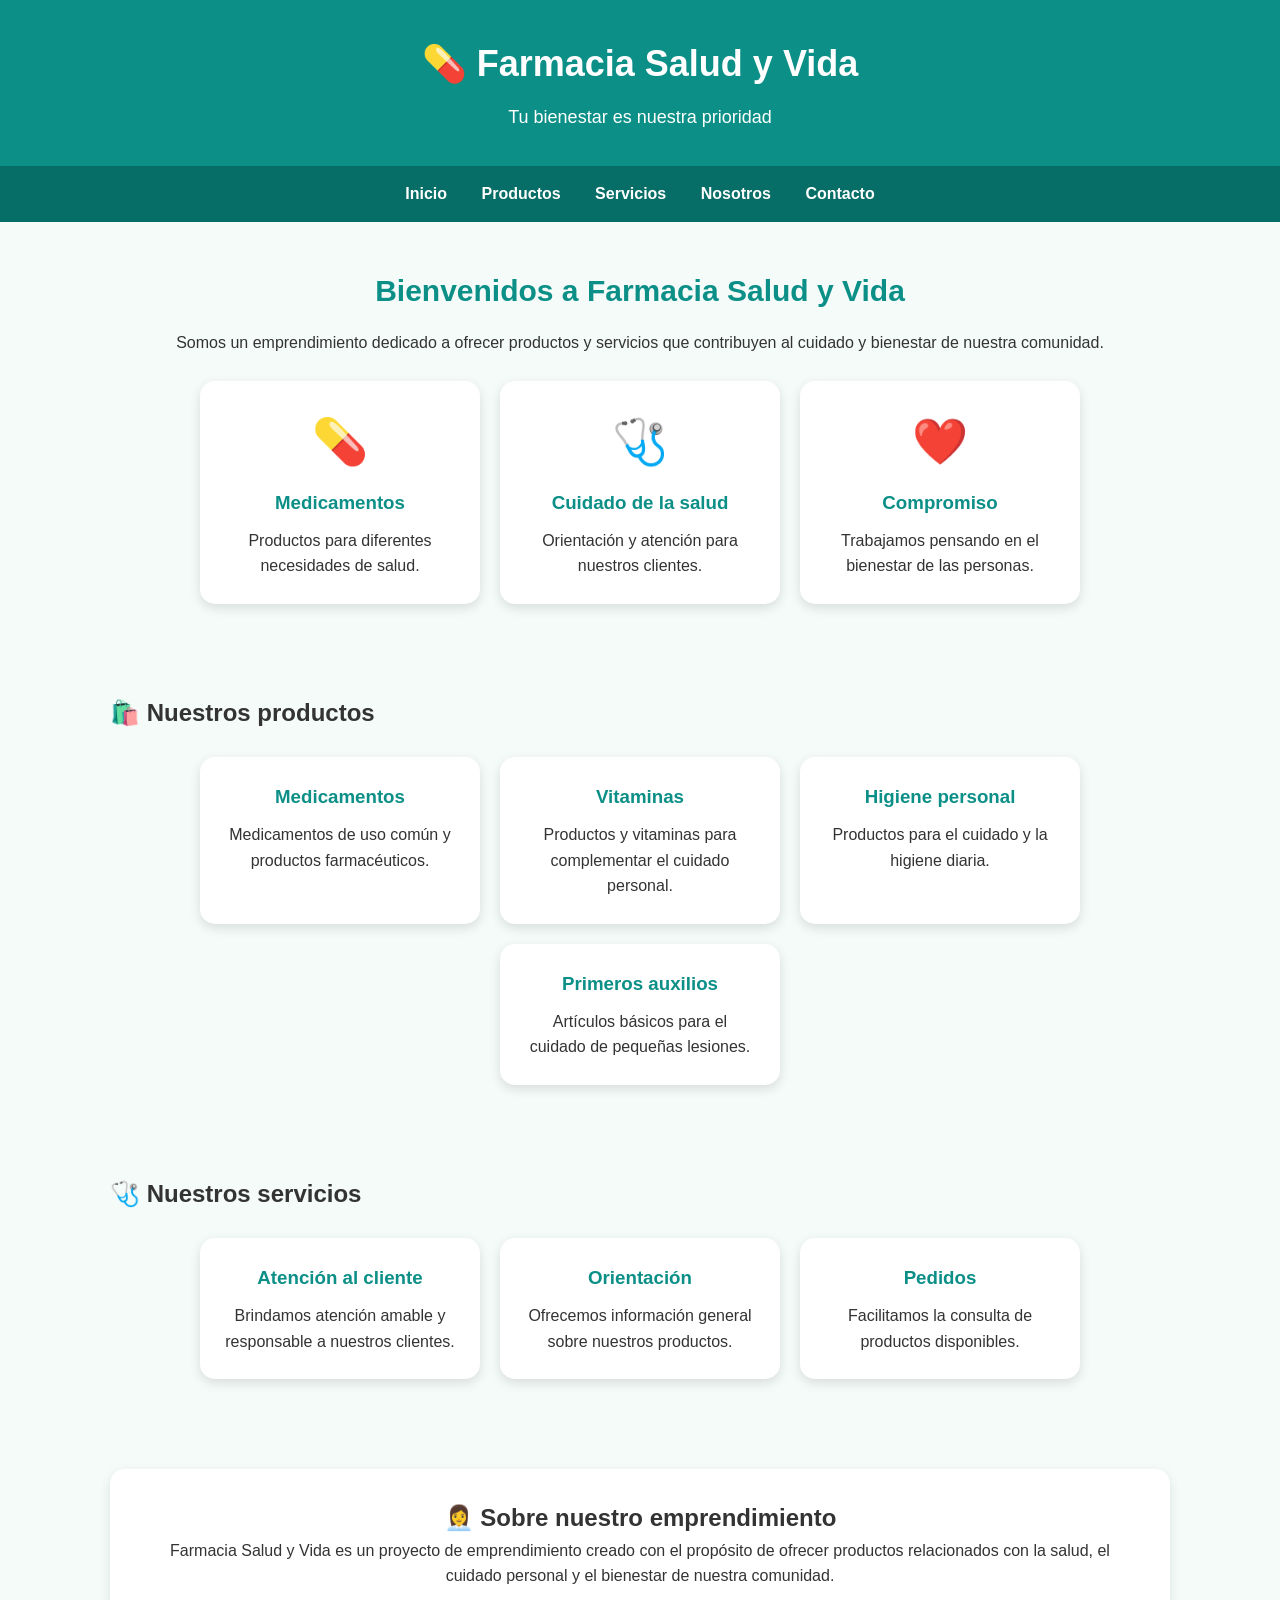
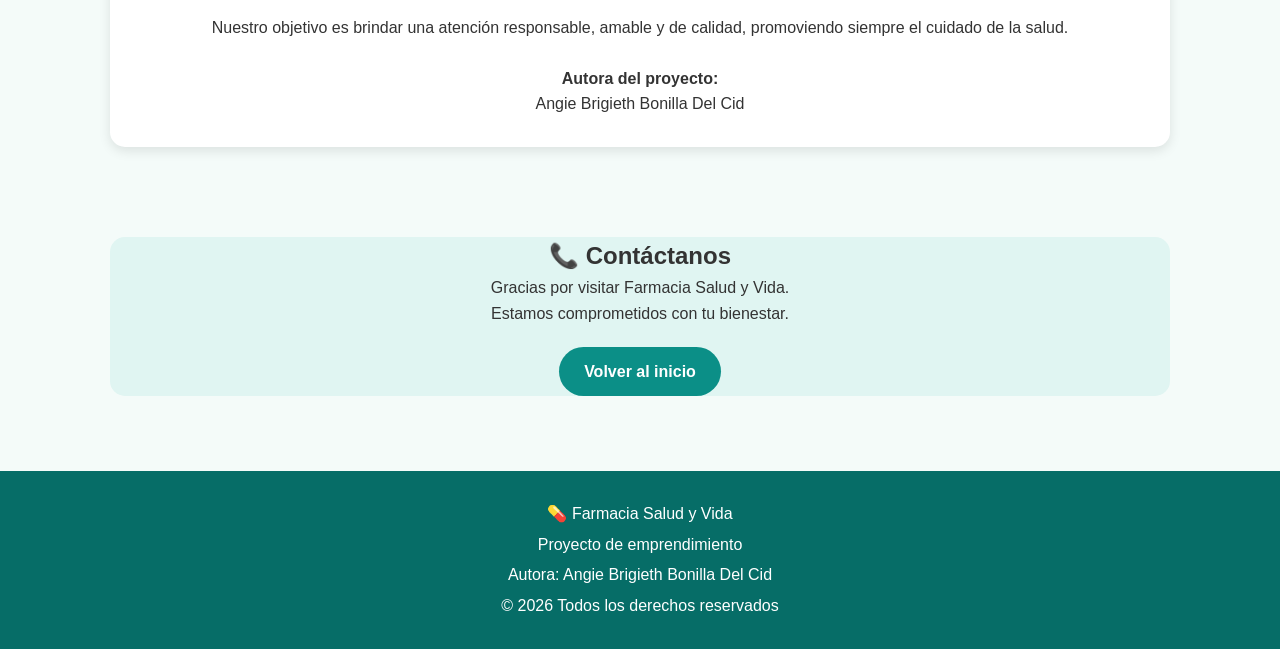
<file: index.html>
<!DOCTYPE html>

<html lang="es">

<head>
    <link rel="stylesheet" href="style.css">
    <meta charset="UTF-8">

        <meta name="viewport" content="width=device-width, initial-scale=1.0">

            <title>Farmacia Salud y Vida</title>
</head>
<body>

        <header>

                <h1>💊 Farmacia Salud y Vida</h1>

                        <p>Tu bienestar es nuestra prioridad</p>

                            </header>

                                <nav>

                                        <a href="#inicio">Inicio</a>

                                                <a href="#productos">Productos</a>

                                                        <a href="#servicios">Servicios</a>

                                                                <a href="#nosotros">Nosotros</a>

                                                                        <a href="#contacto">Contacto</a>

                                                                            </nav>

                                                                                <section id="inicio" class="inicio">

                                                                                        <h2>Bienvenidos a Farmacia Salud y Vida</h2>

                                                                                                <p>

                                                                                                            Somos un emprendimiento dedicado a ofrecer productos y servicios

                                                                                                                        que contribuyen al cuidado y bienestar de nuestra comunidad.

                                                                                                                                </p>

                                                                                                                                        <div class="tarjetas">

                                                                                                                                                    <div class="tarjeta">

                                                                                                                                                                    <div class="producto">💊</div>

                                                                                                                                                                                    <h3>Medicamentos</h3>

                                                                                                                                                                                                    <p>Productos para diferentes necesidades de salud.</p>

                                                                                                                                                                                                                </div>

                                                                                                                                                                                                                            <div class="tarjeta">

                                                                                                                                                                                                                                            <div class="producto">🩺</div>

                                                                                                                                                                                                                                                            <h3>Cuidado de la salud</h3>

                                                                                                                                                                                                                                                                            <p>Orientación y atención para nuestros clientes.</p>

                                                                                                                                                                                                                                                                                        </div>

                                                                                                                                                                                                                                                                                                    <div class="tarjeta">

                                                                                                                                                                                                                                                                                                                    <div class="producto">❤️</div>

                                                                                                                                                                                                                                                                                                                                    <h3>Compromiso</h3>

                                                                                                                                                                                                                                                                                                                                                    <p>Trabajamos pensando en el bienestar de las personas.</p>

                                                                                                                                                                                                                                                                                                                                                                </div>

                                                                                                                                                                                                                                                                                                                                                                        </div>

                                                                                                                                                                                                                                                                                                                                                                            </section>

                                                                                                                                                                                                                                                                                                                                                                                <section id="productos">

                                                                                                                                                                                                                                                                                                                                                                                        <h2>🛍️ Nuestros productos</h2>

                                                                                                                                                                                                                                                                                                                                                                                                <div class="tarjetas">

                                                                                                                                                                                                                                                                                                                                                                                                            <div class="tarjeta">

                                                                                                                                                                                                                                                                                                                                                                                                                            <h3>Medicamentos</h3>

                                                                                                                                                                                                                                                                                                                                                                                                                                            <p>Medicamentos de uso común y productos farmacéuticos.</p>

                                                                                                                                                                                                                                                                                                                                                                                                                                                        </div>

                                                                                                                                                                                                                                                                                                                                                                                                                                                                    <div class="tarjeta">

                                                                                                                                                                                                                                                                                                                                                                                                                                                                                    <h3>Vitaminas</h3>

                                                                                                                                                                                                                                                                                                                                                                                                                                                                                                    <p>Productos y vitaminas para complementar el cuidado personal.</p>

                                                                                                                                                                                                                                                                                                                                                                                                                                                                                                                </div>

                                                                                                                                                                                                                                                                                                                                                                                                                                                                                                                            <div class="tarjeta">

                                                                                                                                                                                                                                                                                                                                                                                                                                                                                                                                            <h3>Higiene personal</h3>

                                                                                                                                                                                                                                                                                                                                                                                                                                                                                                                                                            <p>Productos para el cuidado y la higiene diaria.</p>

                                                                                                                                                                                                                                                                                                                                                                                                                                                                                                                                                                        </div>

                                                                                                                                                                                                                                                                                                                                                                                                                                                                                                                                                                                    <div class="tarjeta">

                                                                                                                                                                                                                                                                                                                                                                                                                                                                                                                                                                                                    <h3>Primeros auxilios</h3>

                                                                                                                                                                                                                                                                                                                                                                                                                                                                                                                                                                                                                    <p>Artículos básicos para el cuidado de pequeñas lesiones.</p>

                                                                                                                                                                                                                                                                                                                                                                                                                                                                                                                                                                                                                                </div>

                                                                                                                                                                                                                                                                                                                                                                                                                                                                                                                                                                                                                                        </div>

                                                                                                                                                                                                                                                                                                                                                                                                                                                                                                                                                                                                                                            </section>

                                                                                                                                                                                                                                                                                                                                                                                                                                                                                                                                                                                                                                                <section id="servicios">

                                                                                                                                                                                                                                                                                                                                                                                                                                                                                                                                                                                                                                                        <h2>🩺 Nuestros servicios</h2>

                                                                                                                                                                                                                                                                                                                                                                                                                                                                                                                                                                                                                                                                <div class="tarjetas">

                                                                                                                                                                                                                                                                                                                                                                                                                                                                                                                                                                                                                                                                            <div class="tarjeta">

                                                                                                                                                                                                                                                                                                                                                                                                                                                                                                                                                                                                                                                                                            <h3>Atención al cliente</h3>

                                                                                                                                                                                                                                                                                                                                                                                                                                                                                                                                                                                                                                                                                                            <p>Brindamos atención amable y responsable a nuestros clientes.</p>

                                                                                                                                                                                                                                                                                                                                                                                                                                                                                                                                                                                                                                                                                                                        </div>

                                                                                                                                                                                                                                                                                                                                                                                                                                                                                                                                                                                                                                                                                                                                    <div class="tarjeta">

                                                                                                                                                                                                                                                                                                                                                                                                                                                                                                                                                                                                                                                                                                                                                    <h3>Orientación</h3>

                                                                                                                                                                                                                                                                                                                                                                                                                                                                                                                                                                                                                                                                                                                                                                    <p>Ofrecemos información general sobre nuestros productos.</p>

                                                                                                                                                                                                                                                                                                                                                                                                                                                                                                                                                                                                                                                                                                                                                                                </div>

                                                                                                                                                                                                                                                                                                                                                                                                                                                                                                                                                                                                                                                                                                                                                                                            <div class="tarjeta">

                                                                                                                                                                                                                                                                                                                                                                                                                                                                                                                                                                                                                                                                                                                                                                                                            <h3>Pedidos</h3>

                                                                                                                                                                                                                                                                                                                                                                                                                                                                                                                                                                                                                                                                                                                                                                                                                            <p>Facilitamos la consulta de productos disponibles.</p>

                                                                                                                                                                                                                                                                                                                                                                                                                                                                                                                                                                                                                                                                                                                                                                                                                                        </div>

                                                                                                                                                                                                                                                                                                                                                                                                                                                                                                                                                                                                                                                                                                                                                                                                                                                </div>

                                                                                                                                                                                                                                                                                                                                                                                                                                                                                                                                                                                                                                                                                                                                                                                                                                                    </section>

                                                                                                                                                                                                                                                                                                                                                                                                                                                                                                                                                                                                                                                                                                                                                                                                                                                        <section id="nosotros">

                                                                                                                                                                                                                                                                                                                                                                                                                                                                                                                                                                                                                                                                                                                                                                                                                                                                <div class="sobre">

                                                                                                                                                                                                                                                                                                                                                                                                                                                                                                                                                                                                                                                                                                                                                                                                                                                                            <h2>👩‍💼 Sobre nuestro emprendimiento</h2>

                                                                                                                                                                                                                                                                                                                                                                                                                                                                                                                                                                                                                                                                                                                                                                                                                                                                                        <p>

                                                                                                                                                                                                                                                                                                                                                                                                                                                                                                                                                                                                                                                                                                                                                                                                                                                                                                        Farmacia Salud y Vida es un proyecto de emprendimiento creado

                                                                                                                                                                                                                                                                                                                                                                                                                                                                                                                                                                                                                                                                                                                                                                                                                                                                                                                        con el propósito de ofrecer productos relacionados con la salud,

                                                                                                                                                                                                                                                                                                                                                                                                                                                                                                                                                                                                                                                                                                                                                                                                                                                                                                                                        el cuidado personal y el bienestar de nuestra comunidad.

                                                                                                                                                                                                                                                                                                                                                                                                                                                                                                                                                                                                                                                                                                                                                                                                                                                                                                                                                    </p>

                                                                                                                                                                                                                                                                                                                                                                                                                                                                                                                                                                                                                                                                                                                                                                                                                                                                                                                                                                <br>

                                                                                                                                                                                                                                                                                                                                                                                                                                                                                                                                                                                                                                                                                                                                                                                                                                                                                                                                                                            <p>

                                                                                                                                                                                                                                                                                                                                                                                                                                                                                                                                                                                                                                                                                                                                                                                                                                                                                                                                                                                            Nuestro objetivo es brindar una atención responsable, amable

                                                                                                                                                                                                                                                                                                                                                                                                                                                                                                                                                                                                                                                                                                                                                                                                                                                                                                                                                                                                            y de calidad, promoviendo siempre el cuidado de la salud.

                                                                                                                                                                                                                                                                                                                                                                                                                                                                                                                                                                                                                                                                                                                                                                                                                                                                                                                                                                                                                        </p>

                                                                                                                                                                                                                                                                                                                                                                                                                                                                                                                                                                                                                                                                                                                                                                                                                                                                                                                                                                                                                                    <br>

                                                                                                                                                                                                                                                                                                                                                                                                                                                                                                                                                                                                                                                                                                                                                                                                                                                                                                                                                                                                                                                <p><strong>Autora del proyecto:</strong></p>

                                                                                                                                                                                                                                                                                                                                                                                                                                                                                                                                                                                                                                                                                                                                                                                                                                                                                                                                                                                                                                                            <p>Angie Brigieth Bonilla Del Cid</p>

                                                                                                                                                                                                                                                                                                                                                                                                                                                                                                                                                                                                                                                                                                                                                                                                                                                                                                                                                                                                                                                                    </div>

                                                                                                                                                                                                                                                                                                                                                                                                                                                                                                                                                                                                                                                                                                                                                                                                                                                                                                                                                                                                                                                                        </section>

                                                                                                                                                                                                                                                                                                                                                                                                                                                                                                                                                                                                                                                                                                                                                                                                                                                                                                                                                                                                                                                                            <section id="contacto">

                                                                                                                                                                                                                                                                                                                                                                                                                                                                                                                                                                                                                                                                                                                                                                                                                                                                                                                                                                                                                                                                                    <div class="contacto">

                                                                                                                                                                                                                                                                                                                                                                                                                                                                                                                                                                                                                                                                                                                                                                                                                                                                                                                                                                                                                                                                                                <h2>📞 Contáctanos</h2>

                                                                                                                                                                                                                                                                                                                                                                                                                                                                                                                                                                                                                                                                                                                                                                                                                                                                                                                                                                                                                                                                                                            <p>

                                                                                                                                                                                                                                                                                                                                                                                                                                                                                                                                                                                                                                                                                                                                                                                                                                                                                                                                                                                                                                                                                                                            Gracias por visitar Farmacia Salud y Vida.

                                                                                                                                                                                                                                                                                                                                                                                                                                                                                                                                                                                                                                                                                                                                                                                                                                                                                                                                                                                                                                                                                                                                        </p>

                                                                                                                                                                                                                                                                                                                                                                                                                                                                                                                                                                                                                                                                                                                                                                                                                                                                                                                                                                                                                                                                                                                                                    <p>

                                                                                                                                                                                                                                                                                                                                                                                                                                                                                                                                                                                                                                                                                                                                                                                                                                                                                                                                                                                                                                                                                                                                                                    Estamos comprometidos con tu bienestar.

                                                                                                                                                                                                                                                                                                                                                                                                                                                                                                                                                                                                                                                                                                                                                                                                                                                                                                                                                                                                                                                                                                                                                                                </p>

                                                                                                                                                                                                                                                                                                                                                                                                                                                                                                                                                                                                                                                                                                                                                                                                                                                                                                                                                                                                                                                                                                                                                                                            <a class="boton" href="#inicio">Volver al inicio</a>

                                                                                                                                                                                                                                                                                                                                                                                                                                                                                                                                                                                                                                                                                                                                                                                                                                                                                                                                                                                                                                                                                                                                                                                                    </div>

                                                                                                                                                                                                                                                                                                                                                                                                                                                                                                                                                                                                                                                                                                                                                                                                                                                                                                                                                                                                                                                                                                                                                                                                        </section>

                                                                                                                                                                                                                                                                                                                                                                                                                                                                                                                                                                                                                                                                                                                                                                                                                                                                                                                                                                                                                                                                                                                                                                                                            <footer>

                                                                                                                                                                                                                                                                                                                                                                                                                                                                                                                                                                                                                                                                                                                                                                                                                                                                                                                                                                                                                                                                                                                                                                                                                    <p>💊 Farmacia Salud y Vida</p>

                                                                                                                                                                                                                                                                                                                                                                                                                                                                                                                                                                                                                                                                                                                                                                                                                                                                                                                                                                                                                                                                                                                                                                                                                            <p>Proyecto de emprendimiento</p>

                                                                                                                                                                                                                                                                                                                                                                                                                                                                                                                                                                                                                                                                                                                                                                                                                                                                                                                                                                                                                                                                                                                                                                                                                                    <p>Autora: Angie Brigieth Bonilla Del Cid</p>

                                                                                                                                                                                                                                                                                                                                                                                                                                                                                                                                                                                                                                                                                                                                                                                                                                                                                                                                                                                                                                                                                                                                                                                                                                            <p>© 2026 Todos los derechos reservados</p>

                                                                                                                                                                                                                                                                                                                                                                                                                                                                                                                                                                                                                                                                                                                                                                                                                                                                                                                                                                                                                                                                                                                                                                                                                                                </footer>

                                                                                                                                                                                                                                                                                                                                                                                                                                                                                                                                                                                                                                                                                                                                                                                                                                                                                                                                                                                                                                                                                                                                                                                                                                                </body>

                                                                                                                                                                                                                                                                                                                                                                                                                                                                                                                                                                                                                                                                                                                                                                                                                                                                                                                                                                                                                                                                                                                                                                                                                                                </html>
</file>
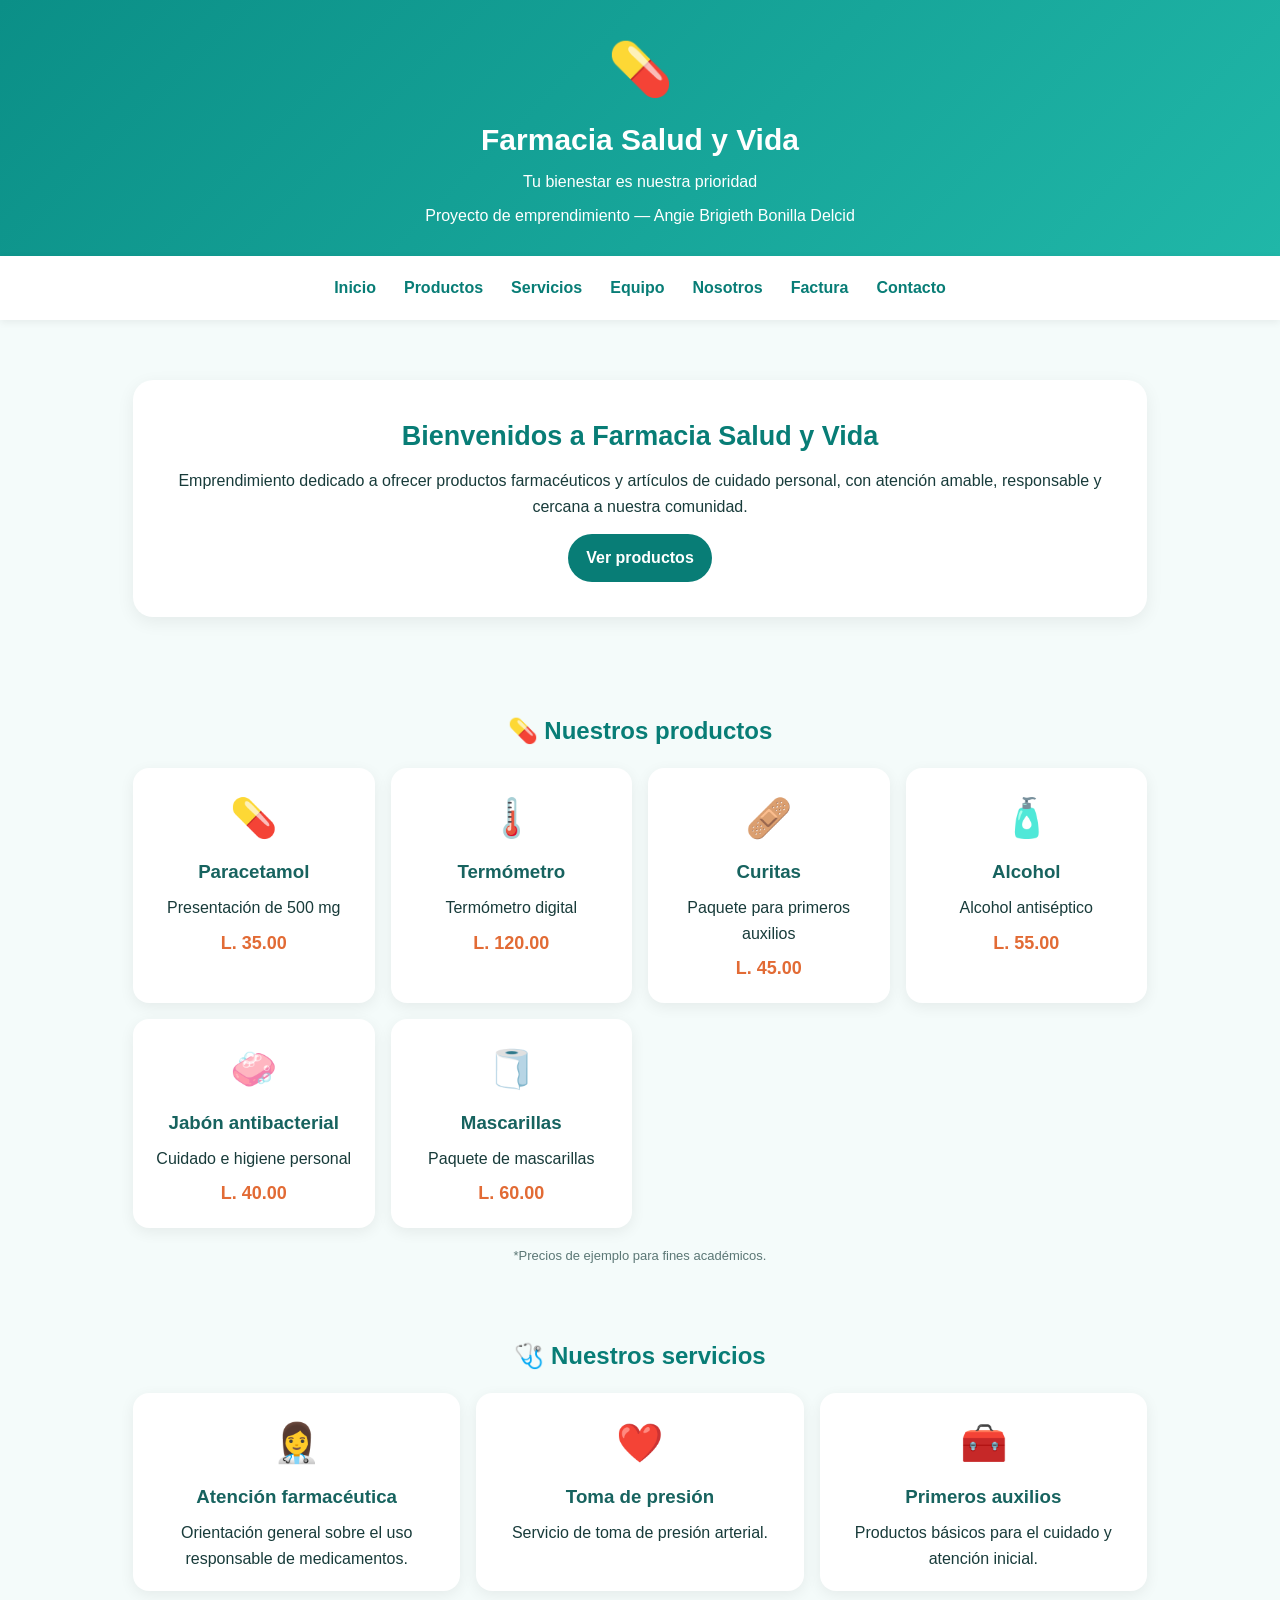
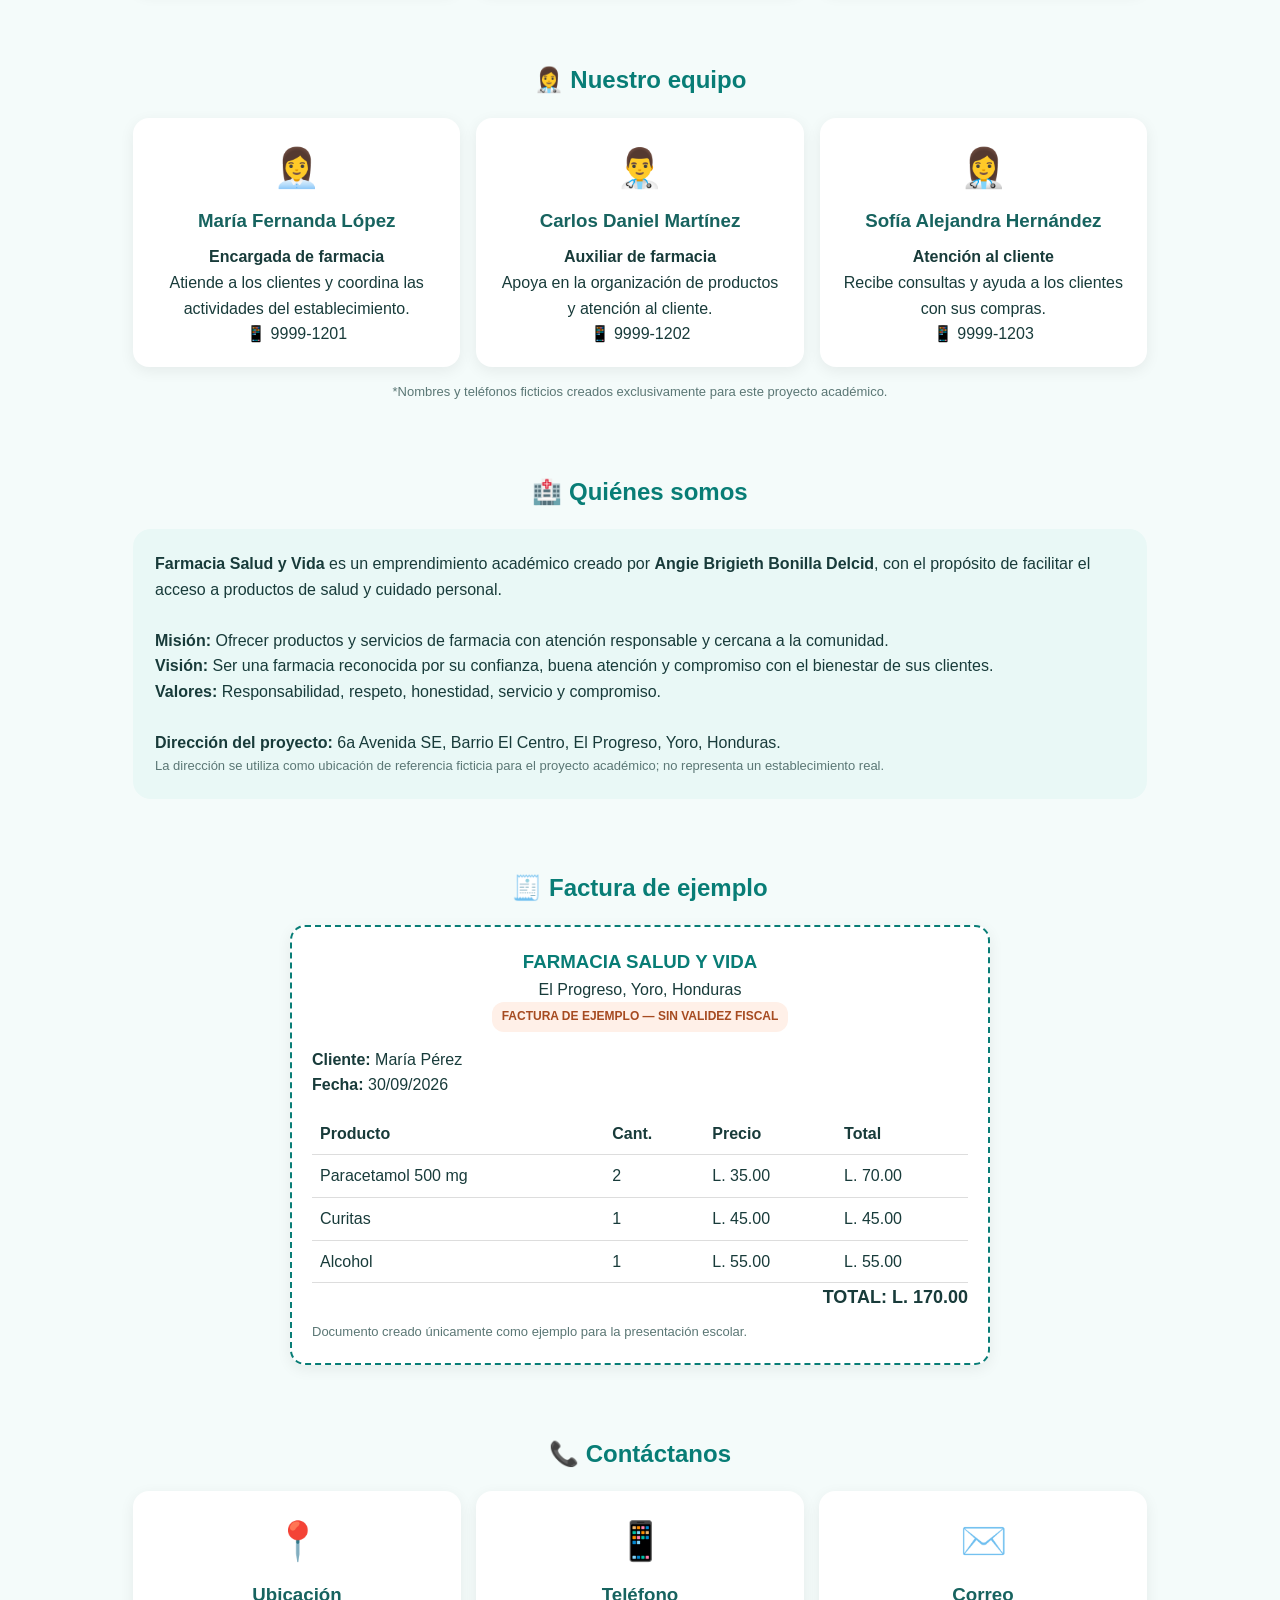
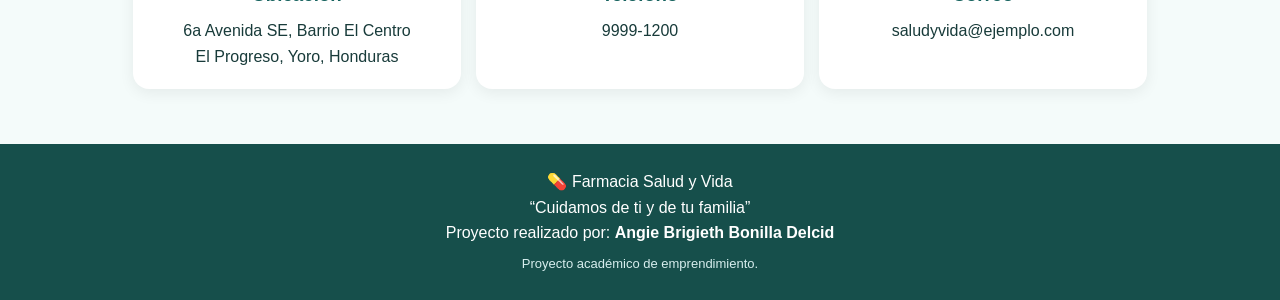
<file: Farmacia_Salud_y_Vida_Angie_Bonilla 2.html>
<!DOCTYPE html>
<html lang="es">
<head>
<meta charset="UTF-8">
<meta name="viewport" content="width=device-width, initial-scale=1.0">
<title>Farmacia Salud y Vida</title>
<style>
*{box-sizing:border-box;margin:0;padding:0}body{font-family:Arial,sans-serif;background:#f4fbfa;color:#183b3a;line-height:1.6}
header{background:linear-gradient(135deg,#0b8f87,#20b7a8);color:white;padding:28px 18px;text-align:center}.logo{font-size:52px}
header h1{font-size:30px;margin:5px 0}header p{font-size:16px}
nav{background:white;display:flex;justify-content:center;gap:10px;flex-wrap:wrap;padding:12px;box-shadow:0 2px 8px #0001;position:sticky;top:0;z-index:5}
nav a{color:#087d76;text-decoration:none;font-weight:bold;padding:7px 9px}
section{padding:35px 18px;max-width:1050px;margin:auto}.hero{background:white;margin:25px auto;border-radius:20px;padding:35px 22px;text-align:center;box-shadow:0 5px 18px #0001}
.hero h2,h2{color:#087d76}.hero h2{font-size:27px;margin-bottom:10px}h2{text-align:center;margin-bottom:18px}
.button{display:inline-block;background:#087d76;color:white;padding:11px 18px;border-radius:25px;text-decoration:none;margin-top:15px;font-weight:bold}
.cards{display:grid;grid-template-columns:repeat(auto-fit,minmax(210px,1fr));gap:16px}.card{background:white;border-radius:16px;padding:20px;box-shadow:0 4px 15px #0001;text-align:center}
.card .icon{font-size:38px}.card h3{margin:8px 0;color:#17635f}.price{font-weight:bold;color:#e26b35;font-size:18px;margin-top:8px}
.info{background:#e9f8f6;border-radius:18px;padding:22px;margin-top:15px}.contact{display:grid;grid-template-columns:repeat(auto-fit,minmax(220px,1fr));gap:15px}
.invoice{background:white;border:2px dashed #087d76;border-radius:15px;padding:20px;max-width:700px;margin:auto;box-shadow:0 4px 15px #0001}.invoice h3{text-align:center;color:#087d76}
.invoice table{width:100%;border-collapse:collapse;margin-top:15px}.invoice th,.invoice td{border-bottom:1px solid #ddd;padding:8px;text-align:left}.invoice .total{text-align:right;font-weight:bold;font-size:18px}
.badge{display:inline-block;background:#fff0e8;color:#a64b21;padding:5px 10px;border-radius:12px;font-size:12px;font-weight:bold}
footer{background:#164f4b;color:white;text-align:center;padding:25px 15px;margin-top:20px}.small{font-size:13px;color:#5b7775}
</style>
</head>
<body>
<header><div class="logo">💊</div><h1>Farmacia Salud y Vida</h1><p>Tu bienestar es nuestra prioridad</p><p style="margin-top:8px">Proyecto de emprendimiento — Angie Brigieth Bonilla Delcid</p></header>

<nav><a href="#inicio">Inicio</a><a href="#productos">Productos</a><a href="#servicios">Servicios</a><a href="#equipo">Equipo</a><a href="#nosotros">Nosotros</a><a href="#factura">Factura</a><a href="#contacto">Contacto</a></nav>

<section id="inicio"><div class="hero"><h2>Bienvenidos a Farmacia Salud y Vida</h2><p>Emprendimiento dedicado a ofrecer productos farmacéuticos y artículos de cuidado personal, con atención amable, responsable y cercana a nuestra comunidad.</p><a class="button" href="#productos">Ver productos</a></div></section>

<section id="productos"><h2>💊 Nuestros productos</h2><div class="cards">
<div class="card"><div class="icon">💊</div><h3>Paracetamol</h3><p>Presentación de 500 mg</p><div class="price">L. 35.00</div></div>
<div class="card"><div class="icon">🌡️</div><h3>Termómetro</h3><p>Termómetro digital</p><div class="price">L. 120.00</div></div>
<div class="card"><div class="icon">🩹</div><h3>Curitas</h3><p>Paquete para primeros auxilios</p><div class="price">L. 45.00</div></div>
<div class="card"><div class="icon">🧴</div><h3>Alcohol</h3><p>Alcohol antiséptico</p><div class="price">L. 55.00</div></div>
<div class="card"><div class="icon">🧼</div><h3>Jabón antibacterial</h3><p>Cuidado e higiene personal</p><div class="price">L. 40.00</div></div>
<div class="card"><div class="icon">🧻</div><h3>Mascarillas</h3><p>Paquete de mascarillas</p><div class="price">L. 60.00</div></div>
</div><p class="small" style="text-align:center;margin-top:18px">*Precios de ejemplo para fines académicos.</p></section>

<section id="servicios"><h2>🩺 Nuestros servicios</h2><div class="cards">
<div class="card"><div class="icon">👩‍⚕️</div><h3>Atención farmacéutica</h3><p>Orientación general sobre el uso responsable de medicamentos.</p></div>
<div class="card"><div class="icon">❤️</div><h3>Toma de presión</h3><p>Servicio de toma de presión arterial.</p></div>
<div class="card"><div class="icon">🧰</div><h3>Primeros auxilios</h3><p>Productos básicos para el cuidado y atención inicial.</p></div>
</div></section>

<section id="equipo"><h2>👩‍⚕️ Nuestro equipo</h2><div class="cards">
<div class="card"><div class="icon">👩‍💼</div><h3>María Fernanda López</h3><p><strong>Encargada de farmacia</strong></p><p>Atiende a los clientes y coordina las actividades del establecimiento.</p><p>📱 9999-1201</p></div>
<div class="card"><div class="icon">👨‍⚕️</div><h3>Carlos Daniel Martínez</h3><p><strong>Auxiliar de farmacia</strong></p><p>Apoya en la organización de productos y atención al cliente.</p><p>📱 9999-1202</p></div>
<div class="card"><div class="icon">👩‍⚕️</div><h3>Sofía Alejandra Hernández</h3><p><strong>Atención al cliente</strong></p><p>Recibe consultas y ayuda a los clientes con sus compras.</p><p>📱 9999-1203</p></div>
</div><p class="small" style="text-align:center;margin-top:15px">*Nombres y teléfonos ficticios creados exclusivamente para este proyecto académico.</p></section>

<section id="nosotros"><h2>🏥 Quiénes somos</h2><div class="info">
<p><strong>Farmacia Salud y Vida</strong> es un emprendimiento académico creado por <strong>Angie Brigieth Bonilla Delcid</strong>, con el propósito de facilitar el acceso a productos de salud y cuidado personal.</p><br>
<p><strong>Misión:</strong> Ofrecer productos y servicios de farmacia con atención responsable y cercana a la comunidad.</p>
<p><strong>Visión:</strong> Ser una farmacia reconocida por su confianza, buena atención y compromiso con el bienestar de sus clientes.</p>
<p><strong>Valores:</strong> Responsabilidad, respeto, honestidad, servicio y compromiso.</p><br>
<p><strong>Dirección del proyecto:</strong> 6a Avenida SE, Barrio El Centro, El Progreso, Yoro, Honduras.</p>
<p class="small">La dirección se utiliza como ubicación de referencia ficticia para el proyecto académico; no representa un establecimiento real.</p>
</div></section>

<section id="factura"><h2>🧾 Factura de ejemplo</h2><div class="invoice">
<h3>FARMACIA SALUD Y VIDA</h3><p style="text-align:center">El Progreso, Yoro, Honduras</p><p style="text-align:center"><span class="badge">FACTURA DE EJEMPLO — SIN VALIDEZ FISCAL</span></p>
<p style="margin-top:15px"><strong>Cliente:</strong> María Pérez</p><p><strong>Fecha:</strong> 30/09/2026</p>
<table><tr><th>Producto</th><th>Cant.</th><th>Precio</th><th>Total</th></tr>
<tr><td>Paracetamol 500 mg</td><td>2</td><td>L. 35.00</td><td>L. 70.00</td></tr>
<tr><td>Curitas</td><td>1</td><td>L. 45.00</td><td>L. 45.00</td></tr>
<tr><td>Alcohol</td><td>1</td><td>L. 55.00</td><td>L. 55.00</td></tr>
</table><p class="total">TOTAL: L. 170.00</p>
<p class="small" style="margin-top:10px">Documento creado únicamente como ejemplo para la presentación escolar.</p>
</div></section>

<section id="contacto"><h2>📞 Contáctanos</h2><div class="contact">
<div class="card"><div class="icon">📍</div><h3>Ubicación</h3><p>6a Avenida SE, Barrio El Centro<br>El Progreso, Yoro, Honduras</p></div>
<div class="card"><div class="icon">📱</div><h3>Teléfono</h3><p>9999-1200</p></div>
<div class="card"><div class="icon">✉️</div><h3>Correo</h3><p>saludyvida@ejemplo.com</p></div>
</div></section>

<footer><p>💊 Farmacia Salud y Vida</p><p>“Cuidamos de ti y de tu familia”</p><p>Proyecto realizado por: <strong>Angie Brigieth Bonilla Delcid</strong></p><p class="small" style="color:#d7eeee;margin-top:8px">Proyecto académico de emprendimiento.</p></footer>
</body></html>
</file>
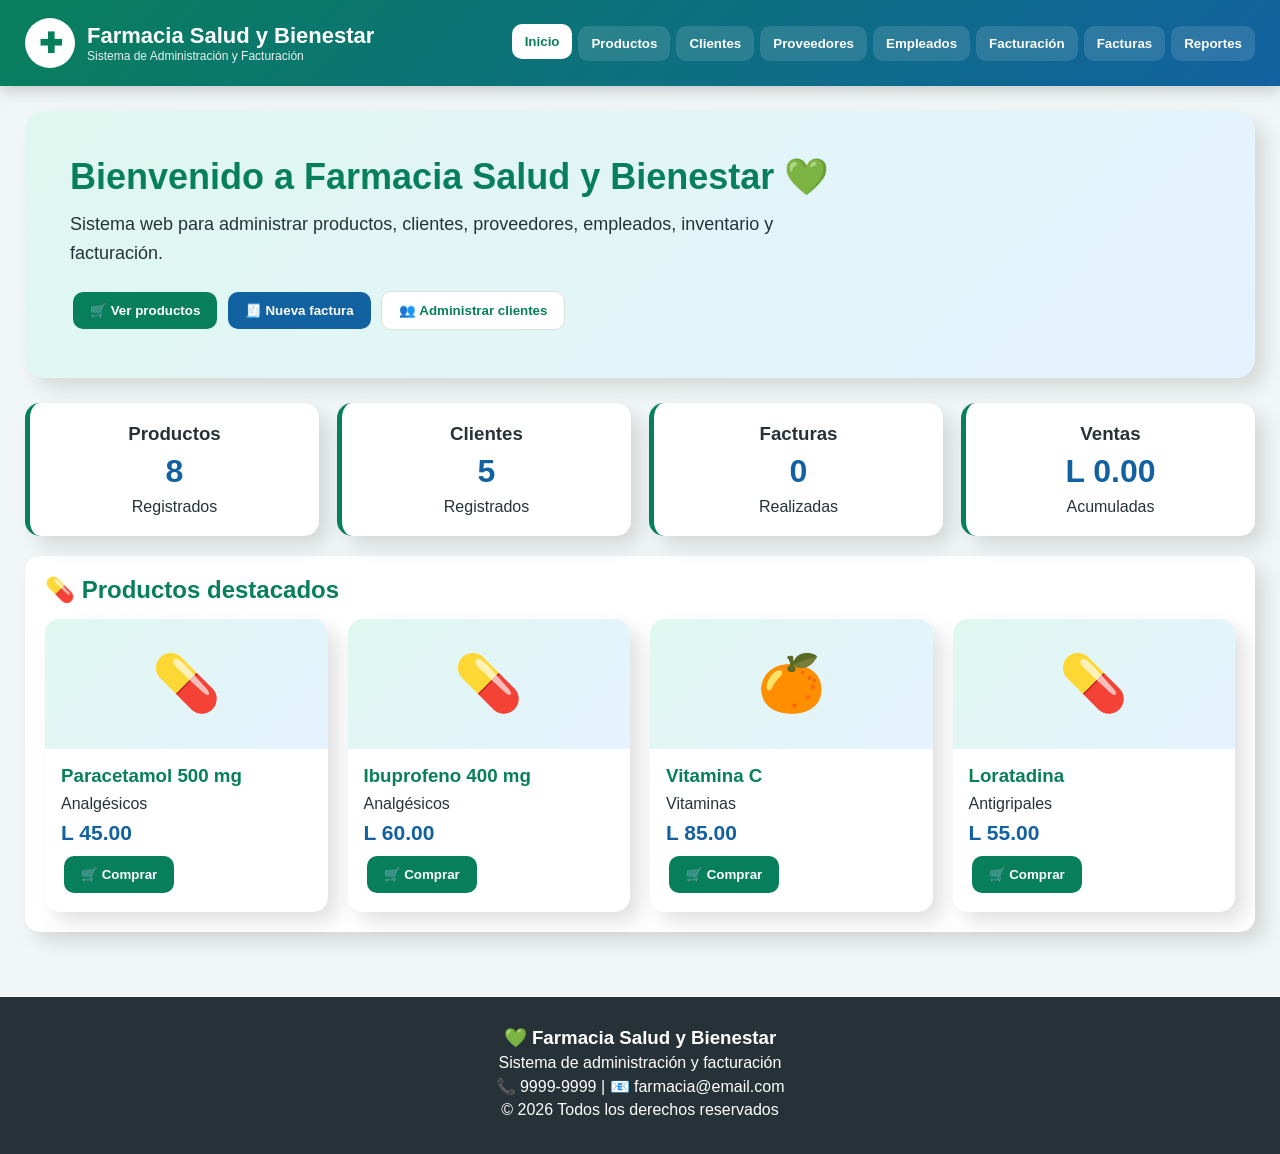
<file: index (2).html>
<!DOCTYPE html>
<html lang="es">
<head>
<meta charset="UTF-8">
<meta name="viewport" content="width=device-width, initial-scale=1.0">
<title>Farmacia Salud y Bienestar</title>

<style>
/* =====================================================
   FARMACIA SALUD Y BIENESTAR
   CSS - Diseño general
===================================================== */

*{
    box-sizing:border-box;
    margin:0;
    padding:0;
}

body{
    font-family:Arial, Helvetica, sans-serif;
    background:#f1f7f6;
    color:#263238;
}

/* ENCABEZADO */
header{
    background:linear-gradient(135deg,#087f5b,#1261a0);
    color:white;
    padding:18px 25px;
    position:sticky;
    top:0;
    z-index:1000;
    box-shadow:0 5px 15px rgba(0,0,0,.18);
}

.header-content{
    max-width:1300px;
    margin:auto;
    display:flex;
    justify-content:space-between;
    align-items:center;
    gap:20px;
}

.logo{
    display:flex;
    align-items:center;
    gap:12px;
}

.logo-icon{
    background:white;
    color:#087f5b;
    width:50px;
    height:50px;
    border-radius:50%;
    display:flex;
    align-items:center;
    justify-content:center;
    font-size:28px;
    font-weight:bold;
}

.logo h1{
    font-size:22px;
}

.logo p{
    font-size:12px;
    opacity:.9;
}

/* MENÚ */
nav{
    display:flex;
    flex-wrap:wrap;
    justify-content:center;
    gap:6px;
}

nav button{
    border:none;
    background:rgba(255,255,255,.12);
    color:white;
    padding:10px 13px;
    border-radius:10px;
    cursor:pointer;
    font-weight:bold;
    transition:.3s;
}

nav button:hover,
nav button.active{
    background:white;
    color:#087f5b;
    transform:translateY(-2px);
}

/* CONTENEDOR */
.container{
    max-width:1300px;
    margin:auto;
    padding:25px;
}

.section{
    display:none;
}

.section.active{
    display:block;
}

/* INICIO */
.hero{
    background:linear-gradient(135deg,#dff8ef,#e5f2ff);
    padding:45px;
    border-radius:20px;
    margin-bottom:25px;
    box-shadow:10px 10px 20px rgba(0,0,0,.12);
}

.hero h2{
    color:#087f5b;
    font-size:36px;
    margin-bottom:12px;
}

.hero p{
    font-size:18px;
    max-width:750px;
    line-height:1.6;
    margin-bottom:20px;
}

/* BOTONES */
.btn{
    border:none;
    padding:11px 17px;
    border-radius:10px;
    cursor:pointer;
    font-weight:bold;
    transition:.3s;
    margin:3px;
}

.btn:hover{
    transform:translateY(-2px);
    box-shadow:5px 5px 12px rgba(0,0,0,.18);
}

.btn-primary{
    background:#087f5b;
    color:white;
}

.btn-blue{
    background:#1261a0;
    color:white;
}

.btn-danger{
    background:#dc3545;
    color:white;
}

.btn-warning{
    background:#f59f00;
    color:white;
}

.btn-secondary{
    background:#6c757d;
    color:white;
}

.btn-light{
    background:white;
    color:#087f5b;
    border:1px solid #ddd;
}

/* TARJETAS */
.cards{
    display:grid;
    grid-template-columns:repeat(auto-fit,minmax(210px,1fr));
    gap:18px;
    margin:20px 0;
}

.card{
    background:white;
    border-radius:15px;
    padding:20px;
    box-shadow:10px 10px 20px rgba(0,0,0,.12);
}

.stat-card{
    text-align:center;
    border-left:5px solid #087f5b;
}

.stat-card .number{
    font-size:32px;
    font-weight:bold;
    color:#1261a0;
    margin:8px;
}

/* TÍTULOS */
.section-title{
    display:flex;
    justify-content:space-between;
    align-items:center;
    flex-wrap:wrap;
    gap:10px;
    margin-bottom:20px;
}

.section-title h2{
    color:#087f5b;
}

/* FORMULARIOS */
.form-card{
    background:white;
    padding:22px;
    border-radius:15px;
    margin-bottom:20px;
    box-shadow:10px 10px 20px rgba(0,0,0,.10);
}

.form-grid{
    display:grid;
    grid-template-columns:repeat(auto-fit,minmax(210px,1fr));
    gap:15px;
}

.form-group{
    display:flex;
    flex-direction:column;
    gap:6px;
}

.form-group label{
    font-weight:bold;
    font-size:14px;
}

input,
select,
textarea{
    width:100%;
    padding:11px;
    border:1px solid #ccd5d8;
    border-radius:10px;
    outline:none;
    background:white;
    transition:.2s;
}

input:focus,
select:focus,
textarea:focus{
    border-color:#087f5b;
    box-shadow:0 0 0 3px rgba(8,127,91,.1);
}

/* TABLAS */
.table-container{
    overflow-x:auto;
    background:white;
    border-radius:15px;
    box-shadow:10px 10px 20px rgba(0,0,0,.10);
}

table{
    width:100%;
    border-collapse:collapse;
    min-width:750px;
}

th{
    background:#087f5b;
    color:white;
    padding:12px;
    text-align:left;
}

td{
    padding:11px;
    border-bottom:1px solid #e5e5e5;
}

tr:hover{
    background:#f1faf7;
}

/* PRODUCTOS */
.product-grid{
    display:grid;
    grid-template-columns:repeat(auto-fit,minmax(220px,1fr));
    gap:20px;
}

.product-card{
    background:white;
    border-radius:15px;
    overflow:hidden;
    box-shadow:10px 10px 20px rgba(0,0,0,.12);
    transition:.3s;
}

.product-card:hover{
    transform:translateY(-5px);
}

.product-image{
    height:130px;
    background:linear-gradient(135deg,#dff8ef,#e5f2ff);
    display:flex;
    align-items:center;
    justify-content:center;
    font-size:55px;
}

.product-info{
    padding:16px;
}

.product-info h3{
    color:#087f5b;
    margin-bottom:8px;
}

.price{
    color:#1261a0;
    font-size:21px;
    font-weight:bold;
    margin:8px 0;
}

.stock{
    font-size:13px;
    font-weight:bold;
}

.stock-low{
    color:#dc3545;
}

.stock-ok{
    color:#087f5b;
}

/* BARRA DE BÚSQUEDA */
.search-box{
    display:flex;
    gap:10px;
    margin-bottom:20px;
}

.search-box input{
    flex:1;
}

/* ALERTAS */
.alert{
    padding:13px;
    border-radius:10px;
    margin:10px 0;
    font-weight:bold;
}

.alert-success{
    background:#d1e7dd;
    color:#0f5132;
}

.alert-danger{
    background:#f8d7da;
    color:#842029;
}

.alert-warning{
    background:#fff3cd;
    color:#664d03;
}

/* MODAL */
.modal{
    display:none;
    position:fixed;
    inset:0;
    background:rgba(0,0,0,.55);
    z-index:2000;
    align-items:center;
    justify-content:center;
    padding:20px;
}

.modal.show{
    display:flex;
}

.modal-content{
    background:white;
    width:100%;
    max-width:600px;
    max-height:90vh;
    overflow:auto;
    border-radius:18px;
    padding:25px;
    box-shadow:10px 10px 30px rgba(0,0,0,.3);
}

.modal-header{
    display:flex;
    justify-content:space-between;
    align-items:center;
    margin-bottom:20px;
}

.close{
    border:none;
    background:#eee;
    width:35px;
    height:35px;
    border-radius:50%;
    cursor:pointer;
    font-size:20px;
}

/* FACTURA */
.invoice{
    background:white;
    padding:30px;
    max-width:850px;
    margin:auto;
    border-radius:10px;
}

.invoice-header{
    display:flex;
    justify-content:space-between;
    gap:20px;
    border-bottom:3px solid #087f5b;
    padding-bottom:15px;
    margin-bottom:20px;
}

.invoice-title{
    color:#087f5b;
    font-size:28px;
}

.invoice table{
    min-width:0;
}

.invoice th{
    background:#087f5b;
}

.invoice-total{
    margin-left:auto;
    max-width:300px;
    margin-top:20px;
}

.invoice-total div{
    display:flex;
    justify-content:space-between;
    padding:7px;
}

.invoice-total .total{
    font-size:22px;
    font-weight:bold;
    border-top:2px solid #087f5b;
    color:#087f5b;
}

/* FOOTER */
footer{
    background:#263238;
    color:white;
    padding:30px;
    margin-top:40px;
    text-align:center;
}

footer p{
    margin:5px;
}

/* RESPONSIVE */
@media(max-width:800px){
    .header-content{
        flex-direction:column;
    }

    nav{
        width:100%;
    }

    nav button{
        font-size:12px;
    }

    .hero{
        padding:25px;
    }

    .hero h2{
        font-size:27px;
    }

    .invoice-header{
        flex-direction:column;
    }
}

/* IMPRESIÓN */
@media print{
    body{
        background:white;
    }

    header,
    footer,
    .no-print,
    nav,
    .btn,
    .section-title{
        display:none !important;
    }

    .section{
        display:none !important;
    }

    #facturaVista{
        display:block !important;
    }

    .invoice{
        box-shadow:none;
        width:100%;
        max-width:none;
    }
}
</style>
</head>

<body>

<!-- =====================================================
     ENCABEZADO
===================================================== -->

<header>
<div class="header-content">

    <div class="logo">
        <div class="logo-icon">✚</div>
        <div>
            <h1>Farmacia Salud y Bienestar</h1>
            <p>Sistema de Administración y Facturación</p>
        </div>
    </div>

    <nav>
        <button class="active" onclick="mostrarSeccion('inicio',this)">Inicio</button>
        <button onclick="mostrarSeccion('productos',this)">Productos</button>
        <button onclick="mostrarSeccion('clientes',this)">Clientes</button>
        <button onclick="mostrarSeccion('proveedores',this)">Proveedores</button>
        <button onclick="mostrarSeccion('empleados',this)">Empleados</button>
        <button onclick="mostrarSeccion('facturacion',this)">Facturación</button>
        <button onclick="mostrarSeccion('historial',this)">Facturas</button>
        <button onclick="mostrarSeccion('reportes',this)">Reportes</button>
    </nav>

</div>
</header>


<main class="container">

<!-- =====================================================
     INICIO
===================================================== -->

<section id="inicio" class="section active">

    <div class="hero">
        <h2>Bienvenido a Farmacia Salud y Bienestar 💚</h2>

        <p>
            Sistema web para administrar productos, clientes,
            proveedores, empleados, inventario y facturación.
        </p>

        <button class="btn btn-primary"
                onclick="mostrarSeccionPorNombre('productos')">
            🛒 Ver productos
        </button>

        <button class="btn btn-blue"
                onclick="mostrarSeccionPorNombre('facturacion')">
            🧾 Nueva factura
        </button>

        <button class="btn btn-light"
                onclick="mostrarSeccionPorNombre('clientes')">
            👥 Administrar clientes
        </button>
    </div>

    <div class="cards">

        <div class="card stat-card">
            <h3>Productos</h3>
            <div class="number" id="statProductos">0</div>
            <p>Registrados</p>
        </div>

        <div class="card stat-card">
            <h3>Clientes</h3>
            <div class="number" id="statClientes">0</div>
            <p>Registrados</p>
        </div>

        <div class="card stat-card">
            <h3>Facturas</h3>
            <div class="number" id="statFacturas">0</div>
            <p>Realizadas</p>
        </div>

        <div class="card stat-card">
            <h3>Ventas</h3>
            <div class="number" id="statVentas">$0.00</div>
            <p>Acumuladas</p>
        </div>

    </div>

    <div class="card">
        <h2 style="color:#087f5b;margin-bottom:15px;">
            💊 Productos destacados
        </h2>

        <div id="productosDestacados" class="product-grid"></div>
    </div>

</section>


<!-- =====================================================
     PRODUCTOS
===================================================== -->

<section id="productos" class="section">

    <div class="section-title">
        <h2>💊 Gestión de Productos</h2>

        <button class="btn btn-primary"
                onclick="abrirModalProducto()">
            + Agregar producto
        </button>
    </div>

    <div class="search-box">
        <input type="text"
               id="buscarProducto"
               placeholder="🔎 Buscar producto..."
               oninput="renderProductos()">

        <select id="filtroCategoria"
                onchange="renderProductos()">
            <option value="">Todas las categorías</option>
            <option>Analgésicos</option>
            <option>Antigripales</option>
            <option>Antibióticos</option>
            <option>Vitaminas</option>
            <option>Higiene personal</option>
            <option>Cuidado de la piel</option>
            <option>Primeros auxilios</option>
            <option>Otros</option>
        </select>
    </div>

    <div id="productosGrid" class="product-grid"></div>

</section>


<!-- =====================================================
     CLIENTES
===================================================== -->

<section id="clientes" class="section">

    <div class="section-title">
        <h2>👥 Clientes</h2>

        <button class="btn btn-primary"
                onclick="abrirModalCliente()">
            + Agregar cliente
        </button>
    </div>

    <div class="table-container">
        <table>
            <thead>
                <tr>
                    <th>ID</th>
                    <th>Nombre</th>
                    <th>DNI</th>
                    <th>Teléfono</th>
                    <th>Correo</th>
                    <th>Dirección</th>
                    <th>Acciones</th>
                </tr>
            </thead>

            <tbody id="tablaClientes"></tbody>
        </table>
    </div>

</section>


<!-- =====================================================
     PROVEEDORES
===================================================== -->

<section id="proveedores" class="section">

    <div class="section-title">
        <h2>🚚 Proveedores</h2>

        <button class="btn btn-primary"
                onclick="abrirModalProveedor()">
            + Agregar proveedor
        </button>
    </div>

    <div class="table-container">
        <table>
            <thead>
                <tr>
                    <th>ID</th>
                    <th>Empresa</th>
                    <th>Contacto</th>
                    <th>Teléfono</th>
                    <th>Correo</th>
                    <th>Acciones</th>
                </tr>
            </thead>

            <tbody id="tablaProveedores"></tbody>
        </table>
    </div>

</section>


<!-- =====================================================
     EMPLEADOS
===================================================== -->

<section id="empleados" class="section">

    <div class="section-title">
        <h2>👨‍💼 Empleados</h2>

        <button class="btn btn-primary"
                onclick="abrirModalEmpleado()">
            + Agregar empleado
        </button>
    </div>

    <div class="table-container">
        <table>
            <thead>
                <tr>
                    <th>ID</th>
                    <th>Nombre</th>
                    <th>Cargo</th>
                    <th>Teléfono</th>
                    <th>Correo</th>
                    <th>Estado</th>
                    <th>Acciones</th>
                </tr>
            </thead>

            <tbody id="tablaEmpleados"></tbody>
        </table>
    </div>

</section>


<!-- =====================================================
     FACTURACIÓN
===================================================== -->

<section id="facturacion" class="section">

    <div class="section-title">
        <h2>🧾 Facturación de Clientes</h2>

        <button class="btn btn-secondary"
                onclick="nuevaFactura()">
            Nueva factura
        </button>
    </div>

    <div class="form-card">

        <h3 style="color:#087f5b;margin-bottom:15px;">
            Datos del cliente
        </h3>

        <div class="form-grid">

            <div class="form-group">
                <label>Cliente</label>

                <select id="factCliente"
                        onchange="mostrarDatosCliente()">
                </select>
            </div>

            <div class="form-group">
                <label>DNI</label>
                <input id="factDni" readonly>
            </div>

            <div class="form-group">
                <label>Fecha</label>
                <input type="date" id="factFecha">
            </div>

            <div class="form-group">
                <label>Número de factura</label>
                <input id="factNumero" readonly>
            </div>

        </div>

    </div>


    <div class="form-card">

        <div class="section-title">
            <h3 style="color:#087f5b;">
                Productos de la factura
            </h3>

            <button class="btn btn-primary"
                    onclick="agregarProductoFactura()">
                + Agregar producto
            </button>
        </div>

        <div class="table-container">

            <table>
                <thead>
                    <tr>
                        <th>Producto</th>
                        <th>Cantidad</th>
                        <th>Precio</th>
                        <th>Subtotal</th>
                        <th>Acción</th>
                    </tr>
                </thead>

                <tbody id="detalleFactura"></tbody>

            </table>

        </div>


        <div class="invoice-total">

            <div>
                <span>Subtotal:</span>
                <strong id="factSubtotal">$0.00</strong>
            </div>

            <div>
                <span>Descuento:</span>
                <strong id="factDescuento">$0.00</strong>
            </div>

            <div>
                <span>ISV (15%):</span>
                <strong id="factISV">$0.00</strong>
            </div>

            <div class="total">
                <span>Total:</span>
                <strong id="factTotal">$0.00</strong>
            </div>

        </div>

        <br>

        <button class="btn btn-primary"
                onclick="guardarFactura()">
            💾 Guardar factura
        </button>

        <button class="btn btn-blue"
                onclick="prepararImpresion()">
            🖨️ Imprimir factura
        </button>

    </div>

</section>


<!-- =====================================================
     HISTORIAL
===================================================== -->

<section id="historial" class="section">

    <div class="section-title">
        <h2>📋 Historial de Facturas</h2>
    </div>

    <div class="table-container">

        <table>

            <thead>
                <tr>
                    <th>Factura</th>
                    <th>Fecha</th>
                    <th>Cliente</th>
                    <th>Total</th>
                    <th>Acciones</th>
                </tr>
            </thead>

            <tbody id="tablaFacturas"></tbody>

        </table>

    </div>

</section>


<!-- =====================================================
     REPORTES
===================================================== -->

<section id="reportes" class="section">

    <div class="section-title">
        <h2>📊 Reportes del sistema</h2>
    </div>

    <div class="cards">

        <div class="card stat-card">
            <h3>Productos</h3>
            <div class="number" id="repProductos">0</div>
        </div>

        <div class="card stat-card">
            <h3>Clientes</h3>
            <div class="number" id="repClientes">0</div>
        </div>

        <div class="card stat-card">
            <h3>Proveedores</h3>
            <div class="number" id="repProveedores">0</div>
        </div>

        <div class="card stat-card">
            <h3>Empleados</h3>
            <div class="number" id="repEmpleados">0</div>
        </div>

        <div class="card stat-card">
            <h3>Facturas</h3>
            <div class="number" id="repFacturas">0</div>
        </div>

        <div class="card stat-card">
            <h3>Ventas</h3>
            <div class="number" id="repVentas">$0.00</div>
        </div>

    </div>


    <div class="form-card">

        <h3 style="color:#087f5b;margin-bottom:15px;">
            ⚠️ Productos con poco inventario
        </h3>

        <div id="productosBajoStock"></div>

    </div>

</section>


<!-- =====================================================
     VISTA DE FACTURA PARA IMPRESIÓN
===================================================== -->

<section id="facturaVista" class="section">

    <div class="invoice" id="contenidoFactura">

        <div class="invoice-header">

            <div>
                <div class="invoice-title">
                    FARMACIA SALUD Y BIENESTAR
                </div>

                <p>💚 Cuidando tu salud</p>
                <p>Teléfono: 9999-9999</p>
                <p>Correo: farmacia@email.com</p>
            </div>

            <div>
                <h2>FACTURA</h2>
                <p id="vistaNumero"></p>
                <p id="vistaFecha"></p>
            </div>

        </div>


        <div style="margin-bottom:20px;">

            <strong>Cliente:</strong>
            <span id="vistaCliente"></span>

            <br>

            <strong>DNI:</strong>
            <span id="vistaDni"></span>

        </div>


        <table>

            <thead>
                <tr>
                    <th>Producto</th>
                    <th>Cantidad</th>
                    <th>Precio</th>
                    <th>Subtotal</th>
                </tr>
            </thead>

            <tbody id="vistaDetalle"></tbody>

        </table>


        <div class="invoice-total">

            <div>
                <span>Subtotal:</span>
                <strong id="vistaSubtotal"></strong>
            </div>

            <div>
                <span>ISV 15%:</span>
                <strong id="vistaISV"></strong>
            </div>

            <div class="total">
                <span>TOTAL:</span>
                <strong id="vistaTotal"></strong>
            </div>

        </div>


        <p style="text-align:center;margin-top:40px;">
            Gracias por preferir Farmacia Salud y Bienestar.
        </p>

    </div>

</section>

</main>


<!-- =====================================================
     FOOTER
===================================================== -->

<footer>

    <h3>💚 Farmacia Salud y Bienestar</h3>

    <p>
        Sistema de administración y facturación
    </p>

    <p>
        📞 9999-9999 |
        📧 farmacia@email.com
    </p>

    <p>
        © 2026 Todos los derechos reservados
    </p>

</footer>


<!-- =====================================================
     MODAL PRODUCTO
===================================================== -->

<div id="modalProducto" class="modal">

<div class="modal-content">

    <div class="modal-header">

        <h2 id="tituloModalProducto">
            Agregar producto
        </h2>

        <button class="close"
                onclick="cerrarModal('modalProducto')">
            ×
        </button>

    </div>

    <input type="hidden" id="productoId">

    <div class="form-grid">

        <div class="form-group">
            <label>Nombre</label>
            <input id="productoNombre">
        </div>

        <div class="form-group">
            <label>Categoría</label>

            <select id="productoCategoria">
                <option>Analgésicos</option>
                <option>Antigripales</option>
                <option>Antibióticos</option>
                <option>Vitaminas</option>
                <option>Higiene personal</option>
                <option>Cuidado de la piel</option>
                <option>Primeros auxilios</option>
                <option>Otros</option>
            </select>

        </div>

        <div class="form-group">
            <label>Precio</label>
            <input type="number"
                   id="productoPrecio"
                   min="0"
                   step="0.01">
        </div>

        <div class="form-group">
            <label>Stock</label>
            <input type="number"
                   id="productoStock"
                   min="0">
        </div>

        <div class="form-group">
            <label>Proveedor</label>
            <input id="productoProveedor">
        </div>

        <div class="form-group">
            <label>Vencimiento</label>
            <input type="date"
                   id="productoVencimiento">
        </div>

    </div>

    <br>

    <button class="btn btn-primary"
            onclick="guardarProducto()">
        💾 Guardar
    </button>

    <button class="btn btn-secondary"
            onclick="cerrarModal('modalProducto')">
        Cancelar
    </button>

</div>

</div>


<!-- =====================================================
     MODAL CLIENTE
===================================================== -->

<div id="modalCliente" class="modal">

<div class="modal-content">

    <div class="modal-header">

        <h2>Agregar cliente</h2>

        <button class="close"
                onclick="cerrarModal('modalCliente')">
            ×
        </button>

    </div>

    <input type="hidden" id="clienteId">

    <div class="form-grid">

        <div class="form-group">
            <label>Nombre completo</label>
            <input id="clienteNombre">
        </div>

        <div class="form-group">
            <label>DNI</label>
            <input id="clienteDni">
        </div>

        <div class="form-group">
            <label>Teléfono</label>
            <input id="clienteTelefono">
        </div>

        <div class="form-group">
            <label>Correo</label>
            <input type="email"
                   id="clienteCorreo">
        </div>

        <div class="form-group">
            <label>Dirección</label>
            <input id="clienteDireccion">
        </div>

    </div>

    <br>

    <button class="btn btn-primary"
            onclick="guardarCliente()">
        💾 Guardar
    </button>

</div>

</div>


<!-- =====================================================
     MODAL PROVEEDOR
===================================================== -->

<div id="modalProveedor" class="modal">

<div class="modal-content">

    <div class="modal-header">

        <h2>Agregar proveedor</h2>

        <button class="close"
                onclick="cerrarModal('modalProveedor')">
            ×
        </button>

    </div>

    <input type="hidden" id="proveedorId">

    <div class="form-grid">

        <div class="form-group">
            <label>Empresa</label>
            <input id="proveedorEmpresa">
        </div>

        <div class="form-group">
            <label>Contacto</label>
            <input id="proveedorContacto">
        </div>

        <div class="form-group">
            <label>Teléfono</label>
            <input id="proveedorTelefono">
        </div>

        <div class="form-group">
            <label>Correo</label>
            <input id="proveedorCorreo">
        </div>

    </div>

    <br>

    <button class="btn btn-primary"
            onclick="guardarProveedor()">
        💾 Guardar
    </button>

</div>

</div>


<!-- =====================================================
     MODAL EMPLEADO
===================================================== -->

<div id="modalEmpleado" class="modal">

<div class="modal-content">

    <div class="modal-header">

        <h2>Agregar empleado</h2>

        <button class="close"
                onclick="cerrarModal('modalEmpleado')">
            ×
        </button>

    </div>

    <input type="hidden" id="empleadoId">

    <div class="form-grid">

        <div class="form-group">
            <label>Nombre</label>
            <input id="empleadoNombre">
        </div>

        <div class="form-group">
            <label>Cargo</label>
            <input id="empleadoCargo">
        </div>

        <div class="form-group">
            <label>Teléfono</label>
            <input id="empleadoTelefono">
        </div>

        <div class="form-group">
            <label>Correo</label>
            <input id="empleadoCorreo">
        </div>

        <div class="form-group">
            <label>Estado</label>

            <select id="empleadoEstado">
                <option>Activo</option>
                <option>Inactivo</option>
            </select>

        </div>

    </div>

    <br>

    <button class="btn btn-primary"
            onclick="guardarEmpleado()">
        💾 Guardar
    </button>

</div>

</div>


<script>

/* =====================================================
   BASE DE DATOS LOCAL
===================================================== */

let productos = JSON.parse(
    localStorage.getItem("farmacia_productos")
) || [];

let clientes = JSON.parse(
    localStorage.getItem("farmacia_clientes")
) || [];

let proveedores = JSON.parse(
    localStorage.getItem("farmacia_proveedores")
) || [];

let empleados = JSON.parse(
    localStorage.getItem("farmacia_empleados")
) || [];

let facturas = JSON.parse(
    localStorage.getItem("farmacia_facturas")
) || [];

let detalleActual = [];


/* =====================================================
   DATOS DE PRUEBA
===================================================== */

function cargarDatosIniciales(){

    if(localStorage.getItem("farmacia_inicializada")){
        return;
    }

    productos = [
        {
            id:1,
            nombre:"Paracetamol 500 mg",
            categoria:"Analgésicos",
            precio:45,
            stock:30,
            proveedor:"Distribuidora Salud",
            vencimiento:"2027-05-20",
            icono:"💊"
        },
        {
            id:2,
            nombre:"Ibuprofeno 400 mg",
            categoria:"Analgésicos",
            precio:60,
            stock:25,
            proveedor:"Distribuidora Salud",
            vencimiento:"2027-03-15",
            icono:"💊"
        },
        {
            id:3,
            nombre:"Vitamina C",
            categoria:"Vitaminas",
            precio:85,
            stock:20,
            proveedor:"Farmacéutica Central",
            vencimiento:"2027-09-10",
            icono:"🍊"
        },
        {
            id:4,
            nombre:"Loratadina",
            categoria:"Antigripales",
            precio:55,
            stock:18,
            proveedor:"Farmacéutica Central",
            vencimiento:"2027-01-25",
            icono:"💊"
        },
        {
            id:5,
            nombre:"Alcohol Antiséptico",
            categoria:"Primeros auxilios",
            precio:40,
            stock:40,
            proveedor:"Medical Supply",
            vencimiento:"2028-02-10",
            icono:"🧴"
        },
        {
            id:6,
            nombre:"Gel Antibacterial",
            categoria:"Higiene personal",
            precio:35,
            stock:50,
            proveedor:"Medical Supply",
            vencimiento:"2028-04-12",
            icono:"🧴"
        },
        {
            id:7,
            nombre:"Crema Hidratante",
            categoria:"Cuidado de la piel",
            precio:120,
            stock:12,
            proveedor:"Dermosalud",
            vencimiento:"2027-11-05",
            icono:"🧴"
        },
        {
            id:8,
            nombre:"Multivitamínico",
            categoria:"Vitaminas",
            precio:150,
            stock:8,
            proveedor:"Farmacéutica Central",
            vencimiento:"2027-08-18",
            icono:"💊"
        }
    ];

    clientes = [
        {
            id:1,
            nombre:"Ana López",
            dni:"0801-1990-12345",
            telefono:"9999-1111",
            correo:"ana@email.com",
            direccion:"La Lima"
        },
        {
            id:2,
            nombre:"Carlos Martínez",
            dni:"0501-1988-23456",
            telefono:"9999-2222",
            correo:"carlos@email.com",
            direccion:"San Pedro Sula"
        },
        {
            id:3,
            nombre:"María Hernández",
            dni:"0801-1995-34567",
            telefono:"9999-3333",
            correo:"maria@email.com",
            direccion:"El Progreso"
        },
        {
            id:4,
            nombre:"José Rivera",
            dni:"0601-1987-45678",
            telefono:"9999-4444",
            correo:"jose@email.com",
            direccion:"La Lima"
        },
        {
            id:5,
            nombre:"Sofía Gómez",
            dni:"0501-2000-56789",
            telefono:"9999-5555",
            correo:"sofia@email.com",
            direccion:"San Pedro Sula"
        }
    ];

    proveedores = [
        {
            id:1,
            empresa:"Distribuidora Salud",
            contacto:"Roberto Díaz",
            telefono:"2222-1111",
            correo:"salud@email.com"
        },
        {
            id:2,
            empresa:"Farmacéutica Central",
            contacto:"Laura Pérez",
            telefono:"2222-2222",
            correo:"central@email.com"
        },
        {
            id:3,
            empresa:"Medical Supply",
            contacto:"Pedro López",
            telefono:"2222-3333",
            correo:"medical@email.com"
        }
    ];

    empleados = [
        {
            id:1,
            nombre:"Laura Pérez",
            cargo:"Farmacéutica",
            telefono:"9888-1111",
            correo:"laura@farmacia.com",
            estado:"Activo"
        },
        {
            id:2,
            nombre:"Pedro López",
            cargo:"Administrador",
            telefono:"9888-2222",
            correo:"pedro@farmacia.com",
            estado:"Activo"
        },
        {
            id:3,
            nombre:"Sofía Martínez",
            cargo:"Auxiliar",
            telefono:"9888-3333",
            correo:"sofia@farmacia.com",
            estado:"Activo"
        }
    ];

    guardarTodo();

    localStorage.setItem(
        "farmacia_inicializada",
        "true"
    );
}


/* =====================================================
   GUARDAR BASE DE DATOS
===================================================== */

function guardarTodo(){

    localStorage.setItem(
        "farmacia_productos",
        JSON.stringify(productos)
    );

    localStorage.setItem(
        "farmacia_clientes",
        JSON.stringify(clientes)
    );

    localStorage.setItem(
        "farmacia_proveedores",
        JSON.stringify(proveedores)
    );

    localStorage.setItem(
        "farmacia_empleados",
        JSON.stringify(empleados)
    );

    localStorage.setItem(
        "farmacia_facturas",
        JSON.stringify(facturas)
    );
}


/* =====================================================
   NAVEGACIÓN
===================================================== */

function mostrarSeccion(nombre, boton){

    document.querySelectorAll(".section")
        .forEach(s => s.classList.remove("active"));

    const seccion = document.getElementById(nombre);

    if(seccion){
        seccion.classList.add("active");
    }

    document.querySelectorAll("nav button")
        .forEach(b => b.classList.remove("active"));

    if(boton){
        boton.classList.add("active");
    }

    actualizarTodo();
}


function mostrarSeccionPorNombre(nombre){

    const boton = [...document.querySelectorAll("nav button")]
        .find(b => b.textContent.toLowerCase().includes(
            nombre === "facturacion"
            ? "facturación"
            : nombre
        ));

    mostrarSeccion(nombre, boton);
}


/* =====================================================
   PRODUCTOS
===================================================== */

function renderProductos(){

    const grid =
        document.getElementById("productosGrid");

    const busqueda =
        document.getElementById("buscarProducto")
        .value
        .toLowerCase();

    const categoria =
        document.getElementById("filtroCategoria")
        .value;

    const filtrados = productos.filter(p => {

        const coincideNombre =
            p.nombre.toLowerCase()
            .includes(busqueda);

        const coincideCategoria =
            !categoria || p.categoria === categoria;

        return coincideNombre && coincideCategoria;
    });

    if(filtrados.length === 0){

        grid.innerHTML =
            `<div class="alert alert-warning">
                No se encontraron productos.
             </div>`;

        return;
    }

    grid.innerHTML = filtrados.map(p => {

        const bajo = p.stock <= 10;

        return `
        <div class="product-card">

            <div class="product-image">
                ${p.icono || "💊"}
            </div>

            <div class="product-info">

                <h3>${p.nombre}</h3>

                <p>
                    <strong>Categoría:</strong>
                    ${p.categoria}
                </p>

                <div class="price">
                    L ${Number(p.precio).toFixed(2)}
                </div>

                <p class="stock ${bajo ? "stock-low" : "stock-ok"}">
                    Stock: ${p.stock} unidades
                </p>

                <button class="btn btn-primary"
                    onclick="agregarAlCarrito(${p.id})">
                    🛒 Agregar
                </button>

                <button class="btn btn-warning"
                    onclick="editarProducto(${p.id})">
                    ✏️ Editar
                </button>

                <button class="btn btn-danger"
                    onclick="eliminarProducto(${p.id})">
                    🗑️ Eliminar
                </button>

            </div>
        </div>`;
    });
}


function abrirModalProducto(){

    document.getElementById("productoId").value = "";
    document.getElementById("productoNombre").value = "";
    document.getElementById("productoPrecio").value = "";
    document.getElementById("productoStock").value = "";
    document.getElementById("productoProveedor").value = "";
    document.getElementById("productoVencimiento").value = "";

    document.getElementById("tituloModalProducto")
        .textContent = "Agregar producto";

    document.getElementById("modalProducto")
        .classList.add("show");
}


function guardarProducto(){

    const id =
        document.getElementById("productoId").value;

    const nombre =
        document.getElementById("productoNombre").value.trim();

    const categoria =
        document.getElementById("productoCategoria").value;

    const precio =
        Number(document.getElementById("productoPrecio").value);

    const stock =
        Number(document.getElementById("productoStock").value);

    const proveedor =
        document.getElementById("productoProveedor").value.trim();

    const vencimiento =
        document.getElementById("productoVencimiento").value;

    if(!nombre || precio < 0 || stock < 0){

        alert("Complete correctamente los datos del producto.");

        return;
    }

    if(id){

        const producto =
            productos.find(p => p.id == id);

        producto.nombre = nombre;
        producto.categoria = categoria;
        producto.precio = precio;
        producto.stock = stock;
        producto.proveedor = proveedor;
        producto.vencimiento = vencimiento;

    }else{

        productos.push({

            id:Date.now(),

            nombre,
            categoria,
            precio,
            stock,
            proveedor,
            vencimiento,

            icono:
                categoria === "Vitaminas"
                ? "🍊"
                : categoria === "Higiene personal"
                ? "🧴"
                : "💊"
        });
    }

    guardarTodo();

    cerrarModal("modalProducto");

    renderProductos();

    actualizarTodo();

    alert("Producto guardado correctamente.");
}


function editarProducto(id){

    const p =
        productos.find(p => p.id === id);

    if(!p) return;

    document.getElementById("productoId").value = p.id;
    document.getElementById("productoNombre").value = p.nombre;
    document.getElementById("productoCategoria").value = p.categoria;
    document.getElementById("productoPrecio").value = p.precio;
    document.getElementById("productoStock").value = p.stock;
    document.getElementById("productoProveedor").value = p.proveedor;
    document.getElementById("productoVencimiento").value = p.vencimiento;

    document.getElementById("tituloModalProducto")
        .textContent = "Editar producto";

    document.getElementById("modalProducto")
        .classList.add("show");
}


function eliminarProducto(id){

    const p =
        productos.find(p => p.id === id);

    if(!p) return;

    if(!confirm(
        `¿Está seguro de eliminar "${p.nombre}"?`
    )){
        return;
    }

    productos =
        productos.filter(p => p.id !== id);

    guardarTodo();

    renderProductos();

    actualizarTodo();
}


/* =====================================================
   CLIENTES
===================================================== */

function renderClientes(){

    const tabla =
        document.getElementById("tablaClientes");

    tabla.innerHTML = clientes.map(c => `

        <tr>

            <td>${c.id}</td>
            <td>${c.nombre}</td>
            <td>${c.dni}</td>
            <td>${c.telefono}</td>
            <td>${c.correo}</td>
            <td>${c.direccion}</td>

            <td>

                <button class="btn btn-warning"
                    onclick="editarCliente(${c.id})">
                    ✏️
                </button>

                <button class="btn btn-danger"
                    onclick="eliminarCliente(${c.id})">
                    🗑️
                </button>

            </td>

        </tr>

    `).join("");
}


function abrirModalCliente(){

    document.getElementById("clienteId").value = "";
    document.getElementById("clienteNombre").value = "";
    document.getElementById("clienteDni").value = "";
    document.getElementById("clienteTelefono").value = "";
    document.getElementById("clienteCorreo").value = "";
    document.getElementById("clienteDireccion").value = "";

    document.getElementById("modalCliente")
        .classList.add("show");
}


function guardarCliente(){

    const id =
        document.getElementById("clienteId").value;

    const nombre =
        document.getElementById("clienteNombre").value.trim();

    const dni =
        document.getElementById("clienteDni").value.trim();

    const telefono =
        document.getElementById("clienteTelefono").value.trim();

    const correo =
        document.getElementById("clienteCorreo").value.trim();

    const direccion =
        document.getElementById("clienteDireccion").value.trim();

    if(!nombre || !dni){

        alert("Nombre y DNI son obligatorios.");

        return;
    }

    if(id){

        const c =
            clientes.find(c => c.id == id);

        c.nombre = nombre;
        c.dni = dni;
        c.telefono = telefono;
        c.correo = correo;
        c.direccion = direccion;

    }else{

        clientes.push({

            id:Date.now(),
            nombre,
            dni,
            telefono,
            correo,
            direccion

        });
    }

    guardarTodo();

    cerrarModal("modalCliente");

    renderClientes();

    actualizarTodo();

    alert("Cliente guardado correctamente.");
}


function editarCliente(id){

    const c =
        clientes.find(c => c.id === id);

    if(!c) return;

    document.getElementById("clienteId").value = c.id;
    document.getElementById("clienteNombre").value = c.nombre;
    document.getElementById("clienteDni").value = c.dni;
    document.getElementById("clienteTelefono").value = c.telefono;
    document.getElementById("clienteCorreo").value = c.correo;
    document.getElementById("clienteDireccion").value = c.direccion;

    document.getElementById("modalCliente")
        .classList.add("show");
}


function eliminarCliente(id){

    if(!confirm("¿Eliminar este cliente?")){
        return;
    }

    clientes =
        clientes.filter(c => c.id !== id);

    guardarTodo();

    renderClientes();

    actualizarTodo();
}


/* =====================================================
   PROVEEDORES
===================================================== */

function renderProveedores(){

    const tabla =
        document.getElementById("tablaProveedores");

    tabla.innerHTML = proveedores.map(p => `

        <tr>

            <td>${p.id}</td>
            <td>${p.empresa}</td>
            <td>${p.contacto}</td>
            <td>${p.telefono}</td>
            <td>${p.correo}</td>

            <td>

                <button class="btn btn-warning"
                    onclick="editarProveedor(${p.id})">
                    ✏️
                </button>

                <button class="btn btn-danger"
                    onclick="eliminarProveedor(${p.id})">
                    🗑️
                </button>

            </td>

        </tr>

    `).join("");
}


function abrirModalProveedor(){

    document.getElementById("proveedorId").value = "";
    document.getElementById("proveedorEmpresa").value = "";
    document.getElementById("proveedorContacto").value = "";
    document.getElementById("proveedorTelefono").value = "";
    document.getElementById("proveedorCorreo").value = "";

    document.getElementById("modalProveedor")
        .classList.add("show");
}


function guardarProveedor(){

    const id =
        document.getElementById("proveedorId").value;

    const empresa =
        document.getElementById("proveedorEmpresa").value.trim();

    const contacto =
        document.getElementById("proveedorContacto").value.trim();

    const telefono =
        document.getElementById("proveedorTelefono").value.trim();

    const correo =
        document.getElementById("proveedorCorreo").value.trim();

    if(!empresa){

        alert("La empresa es obligatoria.");

        return;
    }

    if(id){

        const p =
            proveedores.find(p => p.id == id);

        p.empresa = empresa;
        p.contacto = contacto;
        p.telefono = telefono;
        p.correo = correo;

    }else{

        proveedores.push({

            id:Date.now(),
            empresa,
            contacto,
            telefono,
            correo

        });
    }

    guardarTodo();

    cerrarModal("modalProveedor");

    renderProveedores();

    actualizarTodo();

    alert("Proveedor guardado correctamente.");
}


function editarProveedor(id){

    const p =
        proveedores.find(p => p.id === id);

    if(!p) return;

    document.getElementById("proveedorId").value = p.id;
    document.getElementById("proveedorEmpresa").value = p.empresa;
    document.getElementById("proveedorContacto").value = p.contacto;
    document.getElementById("proveedorTelefono").value = p.telefono;
    document.getElementById("proveedorCorreo").value = p.correo;

    document.getElementById("modalProveedor")
        .classList.add("show");
}


function eliminarProveedor(id){

    if(!confirm("¿Eliminar este proveedor?")){
        return;
    }

    proveedores =
        proveedores.filter(p => p.id !== id);

    guardarTodo();

    renderProveedores();

    actualizarTodo();
}


/* =====================================================
   EMPLEADOS
===================================================== */

function renderEmpleados(){

    const tabla =
        document.getElementById("tablaEmpleados");

    tabla.innerHTML = empleados.map(e => `

        <tr>

            <td>${e.id}</td>
            <td>${e.nombre}</td>
            <td>${e.cargo}</td>
            <td>${e.telefono}</td>
            <td>${e.correo}</td>
            <td>${e.estado}</td>

            <td>

                <button class="btn btn-warning"
                    onclick="editarEmpleado(${e.id})">
                    ✏️
                </button>

                <button class="btn btn-danger"
                    onclick="eliminarEmpleado(${e.id})">
                    🗑️
                </button>

            </td>

        </tr>

    `).join("");
}


function abrirModalEmpleado(){

    document.getElementById("empleadoId").value = "";
    document.getElementById("empleadoNombre").value = "";
    document.getElementById("empleadoCargo").value = "";
    document.getElementById("empleadoTelefono").value = "";
    document.getElementById("empleadoCorreo").value = "";
    document.getElementById("empleadoEstado").value = "Activo";

    document.getElementById("modalEmpleado")
        .classList.add("show");
}


function guardarEmpleado(){

    const id =
        document.getElementById("empleadoId").value;

    const nombre =
        document.getElementById("empleadoNombre").value.trim();

    const cargo =
        document.getElementById("empleadoCargo").value.trim();

    const telefono =
        document.getElementById("empleadoTelefono").value.trim();

    const correo =
        document.getElementById("empleadoCorreo").value.trim();

    const estado =
        document.getElementById("empleadoEstado").value;

    if(!nombre || !cargo){

        alert("Nombre y cargo son obligatorios.");

        return;
    }

    if(id){

        const e =
            empleados.find(e => e.id == id);

        e.nombre = nombre;
        e.cargo = cargo;
        e.telefono = telefono;
        e.correo = correo;
        e.estado = estado;

    }else{

        empleados.push({

            id:Date.now(),
            nombre,
            cargo,
            telefono,
            correo,
            estado

        });
    }

    guardarTodo();

    cerrarModal("modalEmpleado");

    renderEmpleados();

    actualizarTodo();

    alert("Empleado guardado correctamente.");
}


function editarEmpleado(id){

    const e =
        empleados.find(e => e.id === id);

    if(!e) return;

    document.getElementById("empleadoId").value = e.id;
    document.getElementById("empleadoNombre").value = e.nombre;
    document.getElementById("empleadoCargo").value = e.cargo;
    document.getElementById("empleadoTelefono").value = e.telefono;
    document.getElementById("empleadoCorreo").value = e.correo;
    document.getElementById("empleadoEstado").value = e.estado;

    document.getElementById("modalEmpleado")
        .classList.add("show");
}


function eliminarEmpleado(id){

    if(!confirm("¿Eliminar este empleado?")){
        return;
    }

    empleados =
        empleados.filter(e => e.id !== id);

    guardarTodo();

    renderEmpleados();

    actualizarTodo();
}


/* =====================================================
   CARRITO
===================================================== */

function agregarAlCarrito(id){

    const producto =
        productos.find(p => p.id === id);

    if(!producto) return;

    if(producto.stock <= 0){

        alert("Este producto no tiene existencia.");

        return;
    }

    mostrarSeccionPorNombre("facturacion");

    agregarProductoFactura(id);
}


function agregarProductoFactura(idProducto = null){

    if(!idProducto){

        if(productos.length === 0){

            alert("No existen productos.");

            return;
        }

        idProducto = productos[0].id;
    }

    const producto =
        productos.find(p => p.id == idProducto);

    if(!producto) return;

    const existente =
        detalleActual.find(d => d.productoId === producto.id);

    if(existente){

        if(existente.cantidad >= producto.stock){

            alert("No hay suficiente stock.");

            return;
        }

        existente.cantidad++;

    }else{

        detalleActual.push({

            productoId:producto.id,
            cantidad:1

        });
    }

    renderDetalleFactura();
}


function eliminarProductoFactura(index){

    detalleActual.splice(index,1);

    renderDetalleFactura();
}


function cambiarCantidad(index, cantidad){

    cantidad = Number(cantidad);

    const item =
        detalleActual[index];

    const producto =
        productos.find(p => p.id === item.productoId);

    if(cantidad < 1){

        item.cantidad = 1;

    }else if(cantidad > producto.stock){

        alert("Cantidad superior al stock disponible.");

        item.cantidad = producto.stock;

    }else{

        item.cantidad = cantidad;
    }

    renderDetalleFactura();
}


/* =====================================================
   DETALLE DE FACTURA
===================================================== */

function renderDetalleFactura(){

    const tabla =
        document.getElementById("detalleFactura");

    if(detalleActual.length === 0){

        tabla.innerHTML = `
        <tr>
            <td colspan="5"
                style="text-align:center;">
                No hay productos agregados.
            </td>
        </tr>`;

        calcularFactura();

        return;
    }

    tabla.innerHTML =
        detalleActual.map((item,index) => {

            const p =
                productos.find(
                    p => p.id === item.productoId
                );

            const subtotal =
                item.cantidad * Number(p.precio);

            return `

            <tr>

                <td>
                    <select
                        onchange="cambiarProductoFactura(${index},this.value)">

                        ${productos.map(x => `
                            <option
                                value="${x.id}"
                                ${x.id === p.id ? "selected" : ""}>
                                ${x.nombre}
                            </option>
                        `).join("")}

                    </select>
                </td>

                <td>
                    <input
                        type="number"
                        min="1"
                        max="${p.stock}"
                        value="${item.cantidad}"
                        onchange="cambiarCantidad(${index},this.value)"
                        style="width:80px;">
                </td>

                <td>
                    L ${Number(p.precio).toFixed(2)}
                </td>

                <td>
                    L ${subtotal.toFixed(2)}
                </td>

                <td>

                    <button class="btn btn-danger"
                        onclick="eliminarProductoFactura(${index})">
                        🗑️
                    </button>

                </td>

            </tr>`;
        }).join("");

    calcularFactura();
}


function cambiarProductoFactura(index,id){

    const producto =
        productos.find(p => p.id == id);

    if(!producto) return;

    detalleActual[index].productoId =
        producto.id;

    detalleActual[index].cantidad = 1;

    renderDetalleFactura();
}


/* =====================================================
   CÁLCULO DE FACTURA
===================================================== */

function calcularFactura(){

    let subtotal = 0;

    detalleActual.forEach(item => {

        const p =
            productos.find(
                p => p.id === item.productoId
            );

        if(p){
            subtotal +=
                Number(p.precio) * item.cantidad;
        }
    });

    const descuento = 0;

    const impuesto =
        (subtotal - descuento) * 0.15;

    const total =
        subtotal - descuento + impuesto;

    document.getElementById("factSubtotal")
        .textContent = "L " + subtotal.toFixed(2);

    document.getElementById("factDescuento")
        .textContent = "L " + descuento.toFixed(2);

    document.getElementById("factISV")
        .textContent = "L " + impuesto.toFixed(2);

    document.getElementById("factTotal")
        .textContent = "L " + total.toFixed(2);

    return {
        subtotal,
        descuento,
        impuesto,
        total
    };
}


/* =====================================================
   CLIENTE DE FACTURA
===================================================== */

function cargarClientesFactura(){

    const select =
        document.getElementById("factCliente");

    select.innerHTML =
        `<option value="">Seleccione un cliente</option>` +
        clientes.map(c => `
            <option value="${c.id}">
                ${c.nombre}
            </option>
        `).join("");
}


function mostrarDatosCliente(){

    const id =
        Number(document.getElementById("factCliente").value);

    const cliente =
        clientes.find(c => c.id === id);

    document.getElementById("factDni").value =
        cliente ? cliente.dni : "";
}


/* =====================================================
   FACTURACIÓN
===================================================== */

function generarNumeroFactura(){

    return "FAC-" +
        String(facturas.length + 1)
        .padStart(5,"0");
}


function prepararNuevaFactura(){

    document.getElementById("factNumero").value =
        generarNumeroFactura();

    document.getElementById("factFecha").value =
        new Date().toISOString().split("T")[0];

    cargarClientesFactura();

    detalleActual = [];

    renderDetalleFactura();

    document.getElementById("factCliente").value = "";

    document.getElementById("factDni").value = "";
}


function nuevaFactura(){

    prepararNuevaFactura();

    mostrarSeccionPorNombre("facturacion");
}


function guardarFactura(){

    const clienteId =
        Number(document.getElementById("factCliente").value);

    const cliente =
        clientes.find(c => c.id === clienteId);

    if(!cliente){

        alert("Debe seleccionar un cliente.");

        return;
    }

    if(detalleActual.length === 0){

        alert("Debe agregar al menos un producto.");

        return;
    }

    /* Verificar stock */

    for(const item of detalleActual){

        const producto =
            productos.find(
                p => p.id === item.productoId
            );

        if(!producto ||
           item.cantidad > producto.stock){

            alert(
                "Stock insuficiente para: " +
                (producto ? producto.nombre : "")
            );

            return;
        }
    }

    const calculo =
        calcularFactura();

    const factura = {

        id:Date.now(),

        numero:
            document.getElementById("factNumero").value,

        fecha:
            document.getElementById("factFecha").value,

        clienteId:cliente.id,

        cliente:cliente.nombre,

        dni:cliente.dni,

        productos:
            detalleActual.map(item => {

                const p =
                    productos.find(
                        p => p.id === item.productoId
                    );

                return {

                    productoId:p.id,

                    nombre:p.nombre,

                    cantidad:item.cantidad,

                    precio:Number(p.precio),

                    subtotal:
                        Number(p.precio) *
                        item.cantidad
                };

            }),

        subtotal:calculo.subtotal,

        descuento:calculo.descuento,

        impuesto:calculo.impuesto,

        total:calculo.total

    };


    /* Descontar inventario */

    factura.productos.forEach(item => {

        const producto =
            productos.find(
                p => p.id === item.productoId
            );

        producto.stock -= item.cantidad;
    });


    facturas.push(factura);

    guardarTodo();

    renderHistorial();

    actualizarTodo();

    prepararVistaFactura(factura);

    alert(
        "Factura guardada correctamente.\n\n" +
        "Número: " + factura.numero
    );

    detalleActual = [];

    renderDetalleFactura();
}


/* =====================================================
   HISTORIAL DE FACTURAS
===================================================== */

function renderHistorial(){

    const tabla =
        document.getElementById("tablaFacturas");

    if(facturas.length === 0){

        tabla.innerHTML = `
        <tr>
            <td colspan="5"
                style="text-align:center;">
                No existen facturas.
            </td>
        </tr>`;

        return;
    }

    tabla.innerHTML =
        [...facturas].reverse().map(f => `

        <tr>

            <td>${f.numero}</td>

            <td>${f.fecha}</td>

            <td>${f.cliente}</td>

            <td>
                L ${Number(f.total).toFixed(2)}
            </td>

            <td>

                <button class="btn btn-blue"
                    onclick="verFactura(${f.id})">
                    👁️ Ver
                </button>

                <button class="btn btn-danger"
                    onclick="eliminarFactura(${f.id})">
                    🗑️
                </button>

            </td>

        </tr>

    `).join("");
}


function verFactura(id){

    const factura =
        facturas.find(f => f.id === id);

    if(!factura) return;

    prepararVistaFactura(factura);

    mostrarSeccion("facturaVista",null);

    setTimeout(() => {

        window.print();

        mostrarSeccionPorNombre("historial");

    },300);
}


function eliminarFactura(id){

    if(!confirm(
        "¿Está seguro de eliminar esta factura del historial?"
    )){
        return;
    }

    facturas =
        facturas.filter(f => f.id !== id);

    guardarTodo();

    renderHistorial();

    actualizarTodo();
}


/* =====================================================
   VISTA DE FACTURA
===================================================== */

function prepararVistaFactura(factura){

    document.getElementById("vistaNumero")
        .textContent =
        "No. " + factura.numero;

    document.getElementById("vistaFecha")
        .textContent =
        "Fecha: " + factura.fecha;

    document.getElementById("vistaCliente")
        .textContent =
        factura.cliente;

    document.getElementById("vistaDni")
        .textContent =
        factura.dni;

    document.getElementById("vistaDetalle")
        .innerHTML =
        factura.productos.map(p => `

        <tr>

            <td>${p.nombre}</td>

            <td>${p.cantidad}</td>

            <td>
                L ${Number(p.precio).toFixed(2)}
            </td>

            <td>
                L ${Number(p.subtotal).toFixed(2)}
            </td>

        </tr>

    `).join("");

    document.getElementById("vistaSubtotal")
        .textContent =
        "L " + Number(factura.subtotal).toFixed(2);

    document.getElementById("vistaISV")
        .textContent =
        "L " + Number(factura.impuesto).toFixed(2);

    document.getElementById("vistaTotal")
        .textContent =
        "L " + Number(factura.total).toFixed(2);
}


function prepararImpresion(){

    if(detalleActual.length === 0){

        alert("No hay productos en la factura.");

        return;
    }

    const clienteId =
        Number(document.getElementById("factCliente").value);

    const cliente =
        clientes.find(c => c.id === clienteId);

    if(!cliente){

        alert("Seleccione un cliente.");

        return;
    }

    const calculo =
        calcularFactura();

    const facturaTemporal = {

        numero:
            document.getElementById("factNumero").value,

        fecha:
            document.getElementById("factFecha").value,

        cliente:cliente.nombre,

        dni:cliente.dni,

        productos:
            detalleActual.map(item => {

                const p =
                    productos.find(
                        p => p.id === item.productoId
                    );

                return {

                    nombre:p.nombre,

                    cantidad:item.cantidad,

                    precio:p.precio,

                    subtotal:
                        p.precio * item.cantidad
                };
            }),

        subtotal:calculo.subtotal,

        impuesto:calculo.impuesto,

        total:calculo.total
    };

    prepararVistaFactura(facturaTemporal);

    mostrarSeccion("facturaVista",null);

    setTimeout(() => {
        window.print();
        mostrarSeccionPorNombre("facturacion");
    },300);
}


/* =====================================================
   REPORTES
===================================================== */

function renderReportes(){

    const ventas =
        facturas.reduce(
            (sum,f) => sum + Number(f.total),
            0
        );

    document.getElementById("repProductos")
        .textContent = productos.length;

    document.getElementById("repClientes")
        .textContent = clientes.length;

    document.getElementById("repProveedores")
        .textContent = proveedores.length;

    document.getElementById("repEmpleados")
        .textContent = empleados.length;

    document.getElementById("repFacturas")
        .textContent = facturas.length;

    document.getElementById("repVentas")
        .textContent =
        "L " + ventas.toFixed(2);


    const bajos =
        productos.filter(p => p.stock <= 10);

    const contenedor =
        document.getElementById("productosBajoStock");

    if(bajos.length === 0){

        contenedor.innerHTML =
            `<div class="alert alert-success">
                ✓ No existen productos con stock bajo.
             </div>`;

    }else{

        contenedor.innerHTML =
            bajos.map(p => `

            <div class="alert alert-warning">

                ⚠️ <strong>${p.nombre}</strong>

                — Stock disponible:
                ${p.stock}

            </div>

        `).join("");
    }
}


/* =====================================================
   ESTADÍSTICAS
===================================================== */

function actualizarEstadisticas(){

    const ventas =
        facturas.reduce(
            (sum,f) => sum + Number(f.total),
            0
        );

    document.getElementById("statProductos")
        .textContent = productos.length;

    document.getElementById("statClientes")
        .textContent = clientes.length;

    document.getElementById("statFacturas")
        .textContent = facturas.length;

    document.getElementById("statVentas")
        .textContent =
        "L " + ventas.toFixed(2);
}


/* =====================================================
   PRODUCTOS DESTACADOS
===================================================== */

function renderDestacados(){

    const contenedor =
        document.getElementById("productosDestacados");

    const destacados =
        productos.slice(0,4);

    contenedor.innerHTML =
        destacados.map(p => `

        <div class="product-card">

            <div class="product-image">
                ${p.icono || "💊"}
            </div>

            <div class="product-info">

                <h3>${p.nombre}</h3>

                <p>${p.categoria}</p>

                <div class="price">
                    L ${Number(p.precio).toFixed(2)}
                </div>

                <button class="btn btn-primary"
                    onclick="agregarAlCarrito(${p.id})">
                    🛒 Comprar
                </button>

            </div>

        </div>

    `).join("");
}


/* =====================================================
   MODALES
===================================================== */

function cerrarModal(id){

    document.getElementById(id)
        .classList.remove("show");
}


/* =====================================================
   ACTUALIZAR TODO
===================================================== */

function actualizarTodo(){

    renderProductos();

    renderClientes();

    renderProveedores();

    renderEmpleados();

    renderHistorial();

    renderReportes();

    renderDestacados();

    actualizarEstadisticas();

    cargarClientesFactura();
}


/* =====================================================
   INICIO DEL SISTEMA
===================================================== */

document.addEventListener("DOMContentLoaded",function(){

    cargarDatosIniciales();

    actualizarTodo();

    prepararNuevaFactura();

});


/* =====================================================
   CERRAR MODALES AL HACER CLICK AFUERA
===================================================== */

window.addEventListener("click",function(event){

    document.querySelectorAll(".modal")
        .forEach(modal => {

            if(event.target === modal){

                modal.classList.remove("show");

            }

        });

});

</script>

</body>
</html>
</file>
<file: style.css>
* {

    box-sizing: border-box;

    margin: 0;

                                        padding: 0;

                                                }

                                                        body {

                                                                    font-family: Arial, sans-serif;

                                                                                background-color: #f4fbf9;

                                                                                            color: #333;

                                                                                                        line-height: 1.6;

                                                                                                                }

                                                                                                                        header {

                                                                                                                                    background: #0b8f87;

                                                                                                                                                color: white;

                                                                                                                                                            text-align: center;

                                                                                                                                                                        padding: 35px 20px;

                                                                                                                                                                                }

                                                                                                                                                                                        header h1 {

                                                                                                                                                                                                    font-size: 36px;

                                                                                                                                                                                                                margin-bottom: 10px;

                                                                                                                                                                                                                        }

                                                                                                                                                                                                                                header p {

                                                                                                                                                                                                                                            font-size: 18px;

                                                                                                                                                                                                                                                    }

                                                                                                                                                                                                                                                            nav {

                                                                                                                                                                                                                                                                        background: #066d67;

                                                                                                                                                                                                                                                                                    text-align: center;

                                                                                                                                                                                                                                                                                                padding: 15px;

                                                                                                                                                                                                                                                                                                            position: sticky;

                                                                                                                                                                                                                                                                                                                        top: 0;

                                                                                                                                                                                                                                                                                                                                }

                                                                                                                                                                                                                                                                                                                                        nav a {

                                                                                                                                                                                                                                                                                                                                                    color: white;

                                                                                                                                                                                                                                                                                                                                                                text-decoration: none;

                                                                                                                                                                                                                                                                                                                                                                            margin: 0 15px;

                                                                                                                                                                                                                                                                                                                                                                                        font-weight: bold;

                                                                                                                                                                                                                                                                                                                                                                                                }

                                                                                                                                                                                                                                                                                                                                                                                                        nav a:hover {

                                                                                                                                                                                                                                                                                                                                                                                                            
                                                                                                                                                                                                                                                                                                                                                                                                                    text-decoration: underline;

                                                                                                                                                                                                                                                                                                                                                                                                                            }

                                                                                                                                                                                                                                                                                                                                                                                                                                    section {

                                                                                                                                                                                                                                                                                                                                                                                                                                                padding: 45px 20px;

                                                                                                                                                                                                                                                                                                                                                                                                                                                            max-width: 1100px;

                                                                                                                                                                                                                                                                                                                                                                                                                                                                        margin: auto;

                                                                                                                                                                                                                                                                                                                                                                                                                                                                                }

                                                                                                                                                                                                                                                                                                                                                                                                                                                                                        .inicio {

                                                                                                                                                                                                                                                                                                                                                                                                                                                                                                    text-align: center;

                                                                                                                                                                                                                                                                                                                                                                                                                                                                                                            }

                                                                                                                                                                                                                                                                                                                                                                                                                                                                                                                    .inicio h2 {

                                                                                                                                                                                                                                                                                                                                                                                                                                                                                                                                color: #0b8f87;

                                                                                                                                                                                                                                                                                                                                                                                                                                                                                                                                            font-size: 30px;

                                                                                                                                                                                                                                                                                                                                                                                                                                                                                                                                                        margin-bottom: 15px;

                                                                                                                                                                                                                                                                                                                                                                                                                                                                                                                                                                }

                                                                                                                                                                                                                                                                                                                                                                                                                                                                                                                                                                        .tarjetas {

                                                                                                                                                                                                                                                                                                                                                                                                                                                                                                                                                                                    display: flex;

                                                                                                                                                                                                                                                                                                                                                                                                                                                                                                                                                                                                flex-wrap: wrap;

                                                                                                                                                                                                                                                                                                                                                                                                                                                                                                                                                                                                            justify-content: center;

                                                                                                                                                                                                                                                                                                                                                                                                                                                                                                                                                                                                                        gap: 20px;

                                                                                                                                                                                                                                                                                                                                                                                                                                                                                                                                                                                                                                    margin-top: 25px;

                                                                                                                                                                                                                                                                                                                                                                                                                                                                                                                                                                                                                                            }

                                                                                                                                                                                                                                                                                                                                                                                                                                                                                                                                                                                                                                                    .tarjeta {

                                                                                                                                                                                                                                                                                                                                                                                                                                                                                                                                                                                                                                                                background: white;

                                                                                                                                                                                                                                                                                                                                                                                                                                                                                                                                                                                                                                                                            width: 280px;

                                                                                                                                                                                                                                                                                                                                                                                                                                                                                                                                                                                                                                                                                        padding: 25px;

                                                                                                                                                                                                                                                                                                                                                                                                                                                                                                                                                                                                                                                                                                    border-radius: 15px;

                                                                                                                                                                                                                                                                                                                                                                                                                                                                                                                                                                                                                                                                                                                box-shadow: 0 4px 12px rgba(0,0,0,0.12);

                                                                                                                                                                                                                                                                                                                                                                                                                                                                                                                                                                                                                                                                                                                            text-align: center;

                                                                                                                                                                                                                                                                                                                                                                                                                                                                                                                                                                                                                                                                                                                                    }

                                                                                                                                                                                                                                                                                                                                                                                                                                                                                                                                                                                                                                                                                                                                            .tarjeta h3 {

                                                                                                                                                                                                                                                                                                                                                                                                                                                                                                                                                                                                                                                                                                                                                        color: #0b8f87;

                                                                                                                                                                                                                                                                                                                                                                                                                                                                                                                                                                                                                                                                                                                                                                    margin-bottom: 10px;

                                                                                                                                                                                                                                                                                                                                                                                                                                                                                                                                                                                                                                                                                                                                                                            }

                                                                                                                                                                                                                                                                                                                                                                                                                                                                                                                                                                                                                                                                                                                                                                                    .producto {

                                                                                                                                                                                                                                                                                                                                                                                                                                                                                                                                                                                                                                                                                                                                                                                                font-size: 45px;

                                                                                                                                                                                                                                                                                                                                                                                                                                                                                                                                                                                                                                                                                                                                                                                                            margin-bottom: 10px;

                                                                                                                                                                                                                                                                                                                                                                                                                                                                                                                                                                                                                                                                                                                                                                                                                    }

                                                                                                                                                                                                                                                                                                                                                                                                                                                                                                                                                                                                                                                                                                                                                                                                                            .sobre {

                                                                                                                                                                                                                                                                                                                                                                                                                                                                                                                                                                                                                                                                                                                                                                                                                                        background: white;

                                                                                                                                                                                                                                                                                                                                                                                                                                                                                                                                                                                                                                                                                                                                                                                                                                                    border-radius: 15px;

                                                                                                                                                                                                                                                                                                                                                                                                                                                                                                                                                                                                                                                                                                                                                                                                                                                                box-shadow: 0 4px 12px rgba(0,0,0,0.10);

                                                                                                                                                                                                                                                                                                                                                                                                                                                                                                                                                                                                                                                                                                                                                                                                                                                                            padding: 30px;

                                                                                                                                                                                                                                                                                                                                                                                                                                                                                                                                                                                                                                                                                                                                                                                                                                                                                        text-align: center;

                                                                                                                                                                                                                                                                                                                                                                                                                                                                                                                                                                                                                                                                                                                                                                                                                                                                                                }

                                                                                                                                                                                                                                                                                                                                                                                                                                                                                                                                                                                                                                                                                                                                                                                                                                                                                                        .contacto {

                                                                                                                                                                                                                                                                                                                                                                                                                                                                                                                                                                                                                                                                                                                                                                                                                                                                                                                    text-align: center;

                                                                                                                                                                                                                                                                                                                                                                                                                                                                                                                                                                                                                                                                                                                                                                                                                                                                                                                                background: #e0f5f2;

                                                                                                                                                                                                                                                                                                                                                                                                                                                                                                                                                                                                                                                                                                                                                                                                                                                                                                                                            border-radius: 15px;

                                                                                                                                                                                                                                                                                                                                                                                                                                                                                                                                                                                                                                                                                                                                                                                                                                                                                                                                                    }

                                                                                                                                                                                                                                                                                                                                                                                                                                                                                                                                                                                                                                                                                                                                                                                                                                                                                                                                                            .boton {

                                                                                                                                                                                                                                                                                                                                                                                                                                                                                                                                                                                                                                                                                                                                                                                                                                                                                                                                                                        display: inline-block;

                                                                                                                                                                                                                                                                                                                                                                                                                                                                                                                                                                                                                                                                                                                                                                                                                                                                                                                                                                                    margin-top: 20px;

                                                                                                                                                                                                                                                                                                                                                                                                                                                                                                                                                                                                                                                                                                                                                                                                                                                                                                                                                                                                padding: 12px 25px;

                                                                                                                                                                                                                                                                                                                                                                                                                                                                                                                                                                                                                                                                                                                                                                                                                                                                                                                                                                                                            background: #0b8f87;

                                                                                                                                                                                                                                                                                                                                                                                                                                                                                                                                                                                                                                                                                                                                                                                                                                                                                                                                                                                                                        color: white;

                                                                                                                                                                                                                                                                                                                                                                                                                                                                                                                                                                                                                                                                                                                                                                                                                                                                                                                                                                                                                                    text-decoration: none;

                                                                                                                                                                                                                                                                                                                                                                                                                                                                                                                                                                                                                                                                                                                                                                                                                                                                                                                                                                                                                                                border-radius: 25px;

                                                                                                                                                                                                                                                                                                                                                                                                                                                                                                                                                                                                                                                                                                                                                                                                                                                                                                                                                                                                                                                            font-weight: bold;

                                                                                                                                                                                                                                                                                                                                                                                                                                                                                                                                                                                                                                                                                                                                                                                                                                                                                                                                                                                                                                                                    }

                                                                                                                                                                                                                                                                                                                                                                                                                                                                                                                                                                                                                                                                                                                                                                                                                                                                                                                                                                                                                                                                            .boton:hover {

                                                                                                                                                                                                                                                                                                                                                                                                                                                                                                                                                                                                                                                                                                                                                                                                                                                                                                                                                                                                                                                                                        background: #066d67;

                                                                                                                                                                                                                                                                                                                                                                                                                                                                                                                                                                                                                                                                                                                                                                                                                                                                                                                                                                                                                                                                                                }

                                                                                                                                                                                                                                                                                                                                                                                                                                                                                                                                                                                                                                                                                                                                                                                                                                                                                                                                                                                                                                                                                                        footer {

                                                                                                                                                                                                                                                                                                                                                                                                                                                                                                                                                                                                                                                                                                                                                                                                                                                                                                                                                                                                                                                                                                                    background: #066d67;

                                                                                                                                                                                                                                                                                                                                                                                                                                                                                                                                                                                                                                                                                                                                                                                                                                                                                                                                                                                                                                                                                                                                color: white;

                                                                                                                                                                                                                                                                                                                                                                                                                                                                                                                                                                                                                                                                                                                                                                                                                                                                                                                                                                                                                                                                                                                                            text-align: center;

                                                                                                                                                                                                                                                                                                                                                                                                                                                                                                                                                                                                                                                                                                                                                                                                                                                                                                                                                                                                                                                                                                                                                        padding: 25px 15px;

                                                                                                                                                                                                                                                                                                                                                                                                                                                                                                                                                                                                                                                                                                                                                                                                                                                                                                                                                                                                                                                                                                                                                                    margin-top: 30px;

                                                                                                                                                                                                                                                                                                                                                                                                                                                                                                                                                                                                                                                                                                                                                                                                                                                                                                                                                                                                                                                                                                                                                                            }

                                                                                                                                                                                                                                                                                                                                                                                                                                                                                                                                                                                                                                                                                                                                                                                                                                                                                                                                                                                                                                                                                                                                                                                    footer p {

                                                                                                                                                                                                                                                                                                                                                                                                                                                                                                                                                                                                                                                                                                                                                                                                                                                                                                                                                                                                                                                                                                                                                                                                margin: 5px 0;

                                                                                                                                                                                                                                                                                                                                                                                                                                                                                                                                                                                                                                                                                                                                                                                                                                                                                                                                                                                                                                                                                                                                                                                                        }

                                                                                                                                                                                                                                                                                                                                                                                                                                                                                                                                                                                                                                                                                                                                                                                                                                                                                                                                                                                                                                                                                                                                                                                                                @media (max-width: 600px) {

                                                                                                                                                                                                                                                                                                                                                                                                                                                                                                                                                                                                                                                                                                                                                                                                                                                                                                                                                                                                                                                                                                                                                                                                                            header h1 {

                                                                                                                                                                                                                                                                                                                                                                                                                                                                                                                                                                                                                                                                                                                                                                                                                                                                                                                                                                                                                                                                                                                                                                                                                                            font-size: 28px;

                                                                                                                                                                                                                                                                                                                                                                                                                                                                                                                                                                                                                                                                                                                                                                                                                                                                                                                                                                                                                                                                                                                                                                                                                                                        }

                                                                                                                                                                                                                                                                                                                                                                                                                                                                                                                                                                                                                                                                                                                                                                                                                                                                                                                                                                                                                                                                                                                                                                                                                                                                    nav a {

                                                                                                                                                                                                                                                                                                                                                                                                                                                                                                                                                                                                                                                                                                                                                                                                                                                                                                                                                                                                                                                                                                                                                                                                                                                                                    display: inline-block;

                                                                                                                                                                                                                                                                                                                                                                                                                                                                                                                                                                                                                                                                                                                                                                                                                                                                                                                                                                                                                                                                                                                                                                                                                                                                                                    margin: 5px 8px;

                                                                                                                                                                                                                                                                                                                                                                                                                                                                                                                                                                                                                                                                                                                                                                                                                                                                                                                                                                                                                                                                                                                                                                                                                                                                                                                }

                                                                                                                                                                                                                                                                                                                                                                                                                                                                                                                                                                                                                                                                                                                                                                                                                                                                                                                                                                                                                                                                                                                                                                                                                                                                                                                            .tarjeta {

                                                                                                                                                                                                                                                                                                                                                                                                                                                                                                                                                                                                                                                                                                                                                                                                                                                                                                                                                                                                                                                                                                                                                                                                                                                                                                                                            width: 100%;

                                                                                                                                                                                                                                                                                                                                                                                                                                                                                                                                                                                                                                                                                                                                                                                                                                                                                                                                                                                                                                                                                                                                                                                                                                                                                                                                                            max-width: 330px;

                                                                                                                                                                                                                                                                                                                                                                                                                                                                                                                                                                                                                                                                                                                                                                                                                                                                                                                                                                                                                                                                                                                                                                                                                                                                                                                                                                        }

                                                                                                                                                                                                                                                                                                                                                                                                                                                                                                                                                                                                                                                                                                                                                                                                                                                                                                                                                                                                                                                                                                                                                                                                                                                                                                                                                                                }
</file>
